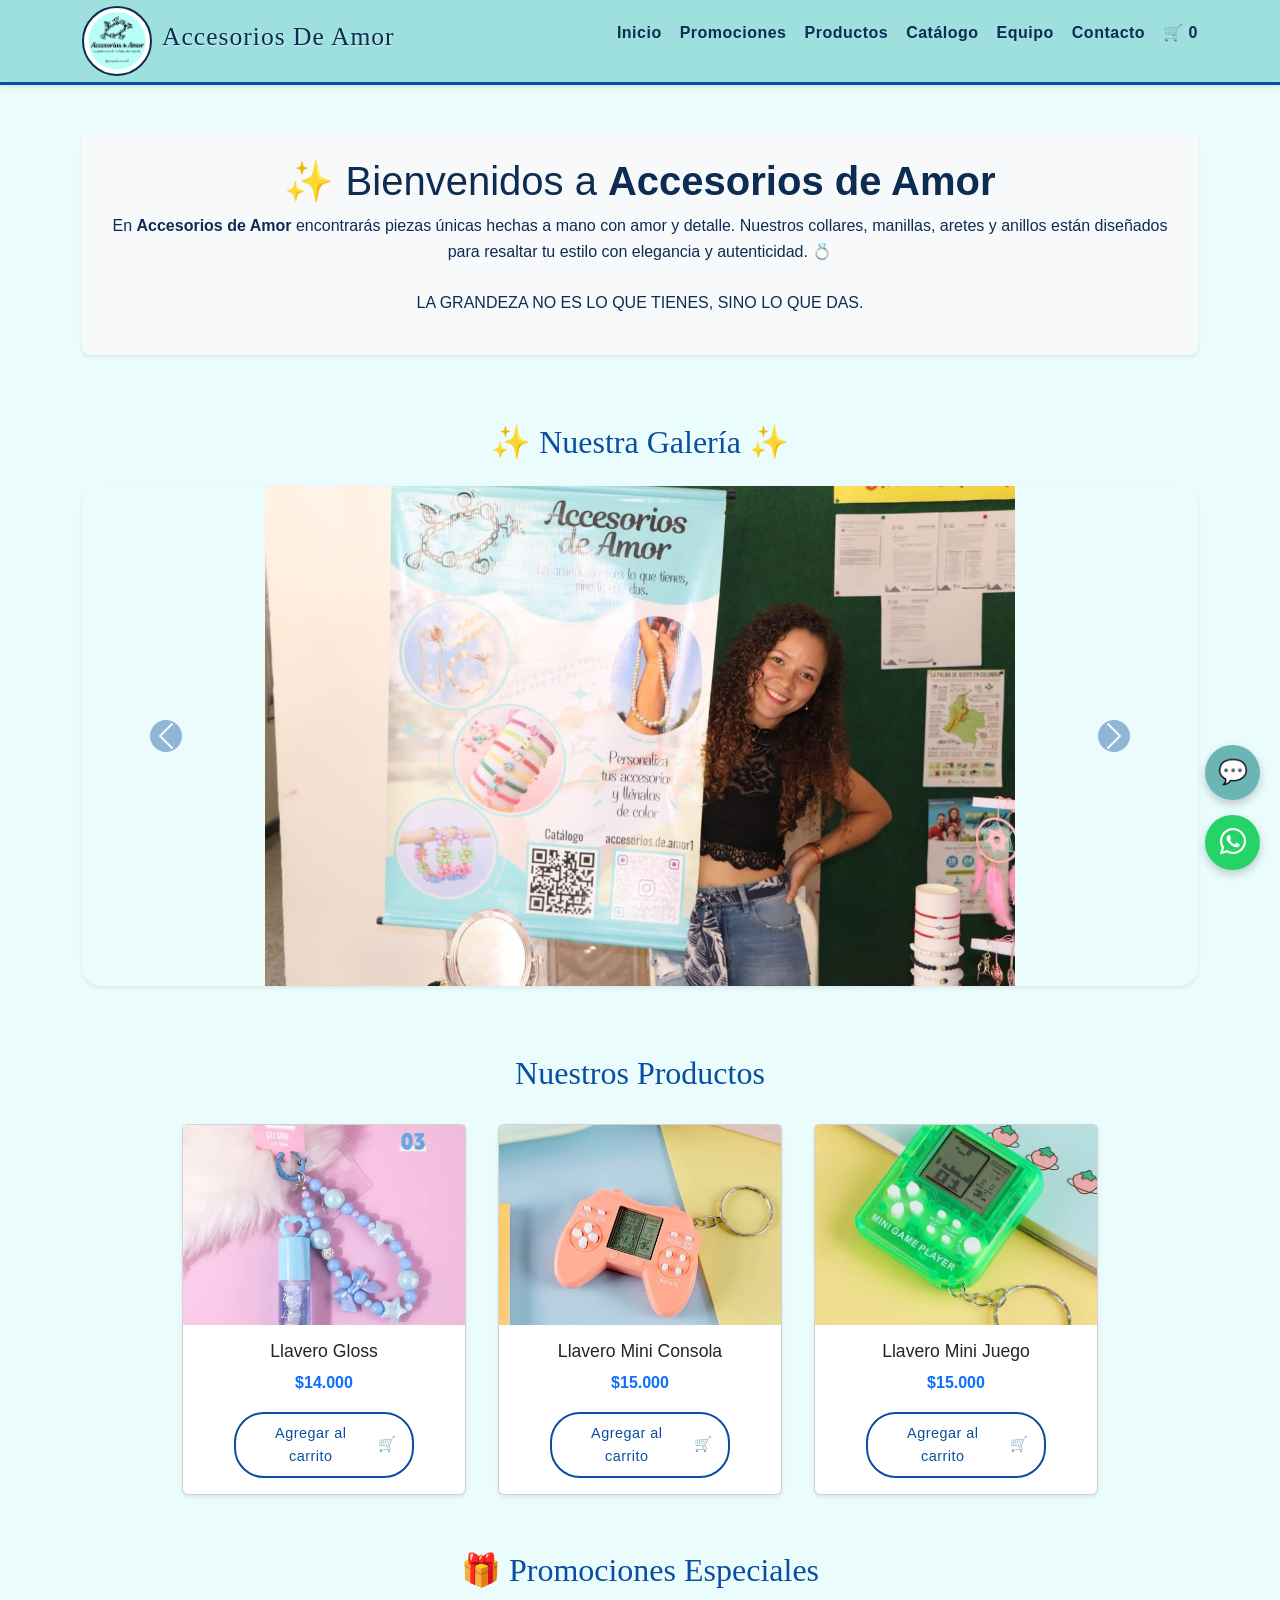
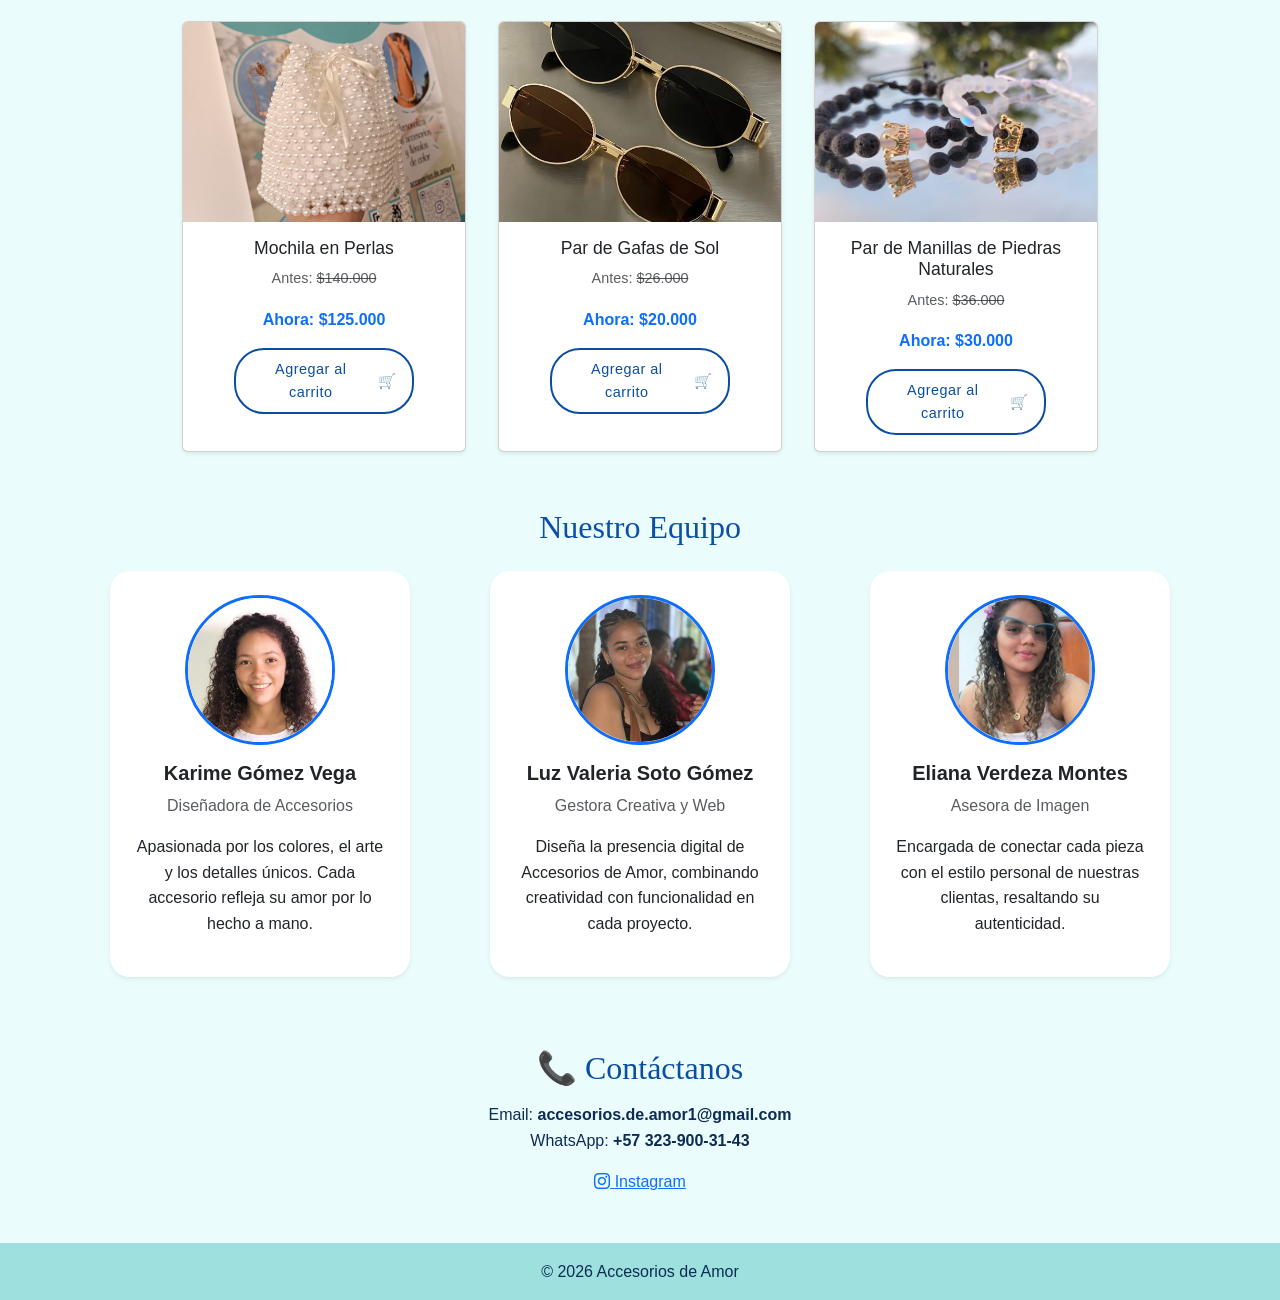
<file: index.html>
<!DOCTYPE html>
<html lang="es">
<head>
    <meta charset="UTF-8">
    <meta name="viewport" content="width=device-width, initial-scale=1.0">
    <title>Accesorios de Amor</title>

    <link rel="icon" href="imagenes/logo 2.0.png" type="image/png">

    <!-- Bootstrap -->
    <link href="https://cdn.jsdelivr.net/npm/bootstrap@5.3.3/dist/css/bootstrap.min.css" rel="stylesheet">
    <link rel="stylesheet" href="https://cdn.jsdelivr.net/npm/bootstrap-icons@1.11.3/font/bootstrap-icons.css">

    <!-- TU CSS -->
    <link rel="stylesheet" href="estilo.css">

    <style>

    /* 🔥 BOTONES FLOTANTES CORREGIDOS */
   /* ===== BOTONES FLOTANTES ===== */

/* BOTÓN CHAT (arriba) */
#chatButton {
    position: fixed;
    bottom: 100px;
    right: 20px;
    width: 55px;
    height: 55px;
    background: #6cb5b5;
    color: white;
    font-size: 24px;
    display: flex;
    align-items: center;
    justify-content: center;
    border-radius: 50%;
    cursor: pointer;
    box-shadow: 0 4px 10px rgba(0,0,0,0.2);
    z-index: 1000;
}

/* BOTÓN WHATSAPP (abajo) */
#whatsappButton {
    position: fixed;
    bottom: 30px;
    right: 20px;
    width: 55px;
    height: 55px;
    background: #25D366;
    color: white;
    font-size: 26px;
    display: flex;
    align-items: center;
    justify-content: center;
    border-radius: 50%;
    text-decoration: none;
    box-shadow: 0 4px 10px rgba(0,0,0,0.2);
    z-index: 1000;
}

/* HOVER EFECTO */
#chatButton:hover {
    transform: scale(1.1);
}

#whatsappButton:hover {
    transform: scale(1.1);
}

/* ===== CHAT BOX ===== */
#chatBox {
    display: none;
    position: fixed;
    bottom: 170px;
    right: 20px;
    width: 270px;
    height: 330px;
    background: white;
    border-radius: 12px;
    box-shadow: 0 5px 20px rgba(0,0,0,0.2);
    overflow: hidden;
    z-index: 1000;
}

/* HEADER CHAT */
#chatHeader {
    background: #6cb5b5;
    color: white;
    padding: 10px;
    text-align: center;
    font-weight: bold;
}

/* MENSAJES */
#chatMessages {
    height: 220px;
    overflow-y: auto;
    padding: 10px;
    font-size: 14px;
}

/* INPUT */
#chatInput {
    width: 100%;
    border: none;
    border-top: 1px solid #ccc;
    padding: 10px;
    outline: none;
}
    </style>
</head>

<body>



  <!-- ENCABEZADO -->
  <header class="navbar">
  <div class="container">
    <!-- LOGO -->
    <div class="logo">
      <img src="imagenes/logo.jpeg" alt="Logo">
      <h1>Accesorios de Amor</h1>
    </div>
    

    <!-- BOTÓN HAMBURGUESA (solo en móvil) -->
    <div class="menu-toggle" id="menu-toggle">
      <span></span>
      <span></span>
      <span></span>
    </div>

    <!-- MENÚ -->
    <nav class="menu" id="menu">
      <ul>
        <li><a href="#index">Inicio</a></li>
        <li><a href="#promociones">Promociones</a></li>
        <li><a href="#productos">Productos</a></li>
        <li><a href="catalogo.html">Catálogo</a></li>
        <li><a href="#equipo">Equipo</a></li>
        <li><a href="#contacto">Contacto</a></li>

        <!-- 🛒 CARRITO CON CONTADOR -->
        <li>
          <a href="carrito.html" class="carrito-link">
            🛒 <span id="contador-carrito">0</span>
          </a>
        </li>
      </ul>
    </nav>
  </div>
</header>

  <!-- CONTENIDO PRINCIPAL -->
  <main class="container">

    <!-- Sección principal -->
    <section class="my-5 text-center">
      <div class="p-4 bg-light rounded-3 shadow-sm">
        <h1>✨ Bienvenidos a <strong>Accesorios de Amor</strong></h1>
        <p class="texto-justificado">
          En <strong>Accesorios de Amor</strong> encontrarás piezas únicas hechas a mano con amor y detalle.
          Nuestros collares, manillas, aretes y anillos están diseñados para resaltar tu estilo
          con elegancia y autenticidad. 💍<br><br>
          LA GRANDEZA NO ES LO QUE TIENES, SINO LO QUE DAS.
        </p>
      </div>
    </section>

<!--aqui pones las fotos donde haz ido a ferias-->
<!-- GALERÍA / CARRUSEL AUTOMÁTICO -->
<section id="galeria" class="my-5 text-center">
  <h2 class="mb-4">✨ Nuestra Galería ✨</h2>
 <div id="carouselAccesorios" class="carousel slide shadow-sm mx-auto" 
     data-bs-ride="carousel" 
     data-bs-interval="3000" 
     data-bs-pause="false"
     style="max-width: 1500px; border-radius: 20px; overflow: hidden;">

    <div class="carousel-inner">
      <div class="carousel-item active">
        <img src="imagenes/feria 1.jpeg" class="d-block w-100" alt="Feria artesanal">
      </div>
      <div class="carousel-item">
        <img src="imagenes/feria 2.jpeg" class="d-block w-100" alt="Exposición de joyas">
      </div>
      <div class="carousel-item">
        <img src="imagenes/feria 3.jpeg"class="d-block w-100" alt="Accesorios en exhibición">
      </div>
      <div class="carousel-item">
        <img src="imagenes/feria 4.jpeg" class="d-block w-100" alt="Accesorios">
      </div>
      <div class="carousel-item">
        <img src="imagenes/feria 7.jpeg" class="d-block w-100" alt="En exhibición">
      </div>
      <div class="carousel-item">
        <img src="imagenes/feria 6.jpeg" class="d-block w-100" alt="Exhibición">
      </div>
    </div>

    <!-- Controles (opcionales, se pueden quitar si quieres que sea solo automático) -->
    <button class="carousel-control-prev" type="button" data-bs-target="#carouselAccesorios" data-bs-slide="prev">
      <span class="carousel-control-prev-icon" aria-hidden="true"></span>
      <span class="visually-hidden">Anterior</span>
    </button>
    <button class="carousel-control-next" type="button" data-bs-target="#carouselAccesorios" data-bs-slide="next">
      <span class="carousel-control-next-icon" aria-hidden="true"></span>
      <span class="visually-hidden">Siguiente</span>
    </button>
  </div>
</section>


    <!-- PRODUCTOS -->
    <section id="productos" class="my-5">
      <h2 class="mb-4 text-center">Nuestros Productos</h2>
      <div class="row g-4">

<!--aqui van los nuevos productos-->
        <!-- Producto 1 -->
        <div class="col-md-4">
          <div class="card shadow-sm">
            <img src="imagenes/Catalogo/productos nuevos/llavero gloss $14.000.jpg" class="poster" alt="Llavero Gloss">
            <div class="card-body text-center">
              <h5 class="card-title">Llavero Gloss</h5>
                <p class="fw-bold text-primary">$14.000</p>
              <center><button class="btn-agregar"
        data-nombre="Llavero Gloss"
        data-precio="14000"
        data-imagen="imagenes/Catalogo/productos nuevos/llavero gloss $14.000.jpg">
        Agregar al carrito
      </button></center> 
            </div>
          </div>
        </div>

        <!-- Producto 2 -->
        <div class="col-md-4">
          <div class="card shadow-sm">
            <img src="imagenes/Catalogo/productos nuevos/llavero mini consola $15.000.jpg" class="poster" alt="Llavero Mini Consola">
            <div class="card-body text-center">
              <h5 class="card-title">Llavero Mini Consola</h5>
                <p class="fw-bold text-primary">$15.000</p>
              <center><button class="btn-agregar"
        data-nombre="Llavero Mini Consola"
        data-precio="15000"
        data-imagen="imagenes/Catalogo/productos nuevos/llavero mini consola $15.000.jpg">
        Agregar al carrito
      </button></center> 
            </div>
          </div>
        </div>

        <!-- Producto 3 -->
        <div class="col-md-4">
          <div class="card shadow-sm">
            <img src="imagenes/Catalogo/productos nuevos/llavero mini juego $15.000.jpg" class="poster" alt="Llavero Mini Juego">
            <div class="card-body text-center">
              <h5 class="card-title">Llavero Mini Juego</h5>
               <p class="fw-bold text-primary">$15.000</p>
              <center><button class="btn-agregar"
        data-nombre="Llavero Mini Juego"
        data-precio="15000"
        data-imagen="imagenes/Catalogo/productos nuevos/llavero mini juego $15.000.jpg">
        Agregar al carrito
      </button></center> 
            </div>
          </div>
        </div>

      </div>
    </section>

    <!-- aqui va lo que tengas en promocion-->
    <!-- PROMOCIONES -->
<section id="promociones" class="my-5">
  <h2 class="text-center mb-4">🎁 Promociones Especiales</h2>
  <div class="row justify-content-center g-4">

    <!-- Promoción 1 -->
    <div class="col-md-4 col-sm-6">
      <div class="card shadow-sm h-100 text-center">
        <img src="imagenes/Catalogo/promo/mochila en perlas $125.000 (antes, $140.000) (material, perlas acrilicas).jpg" class="card-img-top" alt="Mochila en Perlas">
        <div class="card-body">
          <h5 class="card-title">Mochila en Perlas</h5>
          <p class="card-text text-muted">Antes: <s>$140.000</s></p>
          <p class="fw-bold text-primary">Ahora: $125.000</p>
         <center><button class="btn-agregar"
        data-nombre="Mochila en Perlas"
        data-precio="125000"
        data-imagen="imagenes/Catalogo/promo/mochila en perlas $125.000 (antes, $140.000) (material, perlas acrilicas).jpg">
        Agregar al carrito
      </button></center> 
        </div>
      </div>
    </div>

    <!-- Promoción 2 -->
    <div class="col-md-4 col-sm-6">
      <div class="card shadow-sm h-100 text-center">
        <img src="imagenes/Catalogo/promo/par gafas sol $20.000 (antes $26.000).jpg" class="card-img-top" alt="Par de Gafas de Sol">
        <div class="card-body">
          <h5 class="card-title">Par de Gafas de Sol</h5>
          <p class="card-text text-muted">Antes: <s>$26.000</s></p>
          <p class="fw-bold text-primary">Ahora: $20.000</p>
        <center><button class="btn-agregar"
        data-nombre="Par de Gafas de Sol"
        data-precio="20000"
        data-imagen="imagenes/Catalogo/promo/par gafas sol $20.000 (antes $26.000).jpg">
        Agregar al carrito
      </button></center>
        </div>
      </div>
    </div>

    <!-- Promoción 3 -->
    <div class="col-md-4 col-sm-6">
      <div class="card shadow-sm h-100 text-center">
        <img src="imagenes/Catalogo/promo/par manillas piedras naturales $30.000 (antes $36.000) (material, piedra lunar + piedra volcanica).jpg" class="card-img-top" alt="Par de Manillas de Piedras Naturales">
        <div class="card-body">
          <h5 class="card-title">Par de Manillas de Piedras Naturales</h5>
          <p class="card-text text-muted">Antes: <s>$36.000</s></p>
          <p class="fw-bold text-primary">Ahora: $30.000</p>
        <center><button class="btn-agregar"
        data-nombre="Par de Manillas de Piedras Naturales"
        data-precio="30000"
        data-imagen="imagenes/Catalogo/promo/par manillas piedras naturales $30.000 (antes $36.000) (material, piedra lunar + piedra volcanica).jpg">
        Agregar al carrito
      </button></center>

        </div>
      </div>
    </div>

  </div>
</section>

<!--Nuestro equipo-->

  <section id="equipo" class="my-5">
   <h2 class="text-center mb-4" style="color:#0b4fa7;">Nuestro Equipo</h2>
   <div class="row justify-content-center">
    
    <!-- Miembro 1 -->
    <div class="col-md-4 text-center mb-4">
      <div class="card p-4 shadow-sm border-0" style="border-radius:20px;">
        <img src="imagenes/E-karime.jpeg" alt="Foto de Karime Gómez Vega" 
             class="rounded-circle mb-3 mx-auto d-block border border-3 border-primary" 
             style="width:150px; height:150px; object-fit:cover;">
        <h5 class="fw-bold">Karime Gómez Vega</h5>
        <p class="text-muted">Diseñadora de Accesorios</p>
        <p>Apasionada por los colores, el arte y los detalles únicos. Cada accesorio refleja su amor por lo hecho a mano.</p>
      </div>
    </div>

    <!-- Miembro 2 -->
    <div class="col-md-4 text-center mb-4">
      <div class="card p-4 shadow-sm border-0" style="border-radius:20px;">
        <img src="imagenes/E-valeria.jpeg" alt="Foto de Luz Valeria Soto Gómez" 
             class="rounded-circle mb-3 mx-auto d-block border border-3 border-primary" 
             style="width:150px; height:150px; object-fit:cover;">
        <h5 class="fw-bold">Luz Valeria Soto Gómez</h5>
        <p class="text-muted">Gestora Creativa y Web</p>
        <p>Diseña la presencia digital de Accesorios de Amor, combinando creatividad con funcionalidad en cada proyecto.</p>
      </div>
    </div>

    <!-- Miembro 3 -->
    <div class="col-md-4 text-center mb-4">
      <div class="card p-4 shadow-sm border-0" style="border-radius:20px;">
        <img src="imagenes/eliana.jpeg" alt="Foto de Eliana Verdeza Montes" 
             class="rounded-circle mb-3 mx-auto d-block border border-3 border-primary" 
             style="width:150px; height:150px; object-fit:cover;">
        <h5 class="fw-bold">Eliana Verdeza Montes</h5>
        <p class="text-muted">Asesora de Imagen</p>
        <p>Encargada de conectar cada pieza con el estilo personal de nuestras clientas, resaltando su autenticidad.</p>
      </div>
    </div>
   </div>
</section>


    <!-- CONTACTO -->
  <section id="contacto" class="text-center my-5">
  <h2>📞 Contáctanos</h2>

  <p>
    Email: <strong>accesorios.de.amor1@gmail.com</strong><br>
    WhatsApp: <strong>+57 323-900-31-43</strong>
  </p>

  <div class="redes">

    <!-- INSTAGRAM PRO -->
    <a href="https://www.instagram.com/accesorios.de.amor1/" 
       target="_blank" 
       class="btn-instagram">
       <i class="bi bi-instagram"></i>
       <span>Instagram</span>
    </a>


  </div>
</section>
</main>
   

<!-- FOOTER -->
<footer class="text-center p-3">
© 2026 Accesorios de Amor
</footer>

<!-- ================= CHAT AUTOMÁTICO ================= -->
<div id="chatButton" onclick="toggleChat()">💬</div>

<div id="chatBox">
    <div id="chatHeader">Asistente Virtual</div>
    <div id="chatMessages"></div>
    <input type="text" id="chatInput" placeholder="Escribe aquí..." onkeypress="handleKey(event)">
</div>

<!-- ================= WHATSAPP (ASESOR REAL) ================= -->
<a href="https://wa.me/573239003143?text=Hola,%20quiero%20información"
   target="_blank"
   id="whatsappButton">
   <i class="bi bi-whatsapp"></i>
</a>

<!-- ================= SCRIPTS ================= -->

<script>
/* ABRIR / CERRAR CHAT */
function toggleChat() {
    const chat = document.getElementById("chatBox");
    chat.style.display = chat.style.display === "block" ? "none" : "block";
}

/* RESPUESTAS AUTOMÁTICAS */
function handleKey(event) {
    if (event.key === "Enter") {

        const input = document.getElementById("chatInput");
        const mensajes = document.getElementById("chatMessages");
        const texto = input.value.toLowerCase();

        if (texto.trim() === "") return;

        // Mostrar mensaje del usuario
        mensajes.innerHTML += `<div><b>Tú:</b> ${input.value}</div>`;

        let respuesta = "No entendí muy bien 🤔, ¿puedes explicarlo de otra forma?";

        // ===== SALUDOS =====
        if (texto.includes("hola") || texto.includes("buenas") || texto.includes("hey")) {
            respuesta = "Hola 👋 Bienvenida a Accesorios de Amor 💎 ¿Qué estás buscando hoy?";
        }

        // ===== DESPEDIDA =====
        else if (texto.includes("adios") || texto.includes("chao")) {
            respuesta = "Gracias por visitarnos 💕 ¡Te esperamos pronto!";
        }

        // ===== PRECIOS =====
        else if (texto.includes("precio") || texto.includes("cuanto") || texto.includes("vale") || texto.includes("cuesta") || texto.includes("precios")) {
            respuesta = "Tenemos productos desde $14.000 💰 hasta $125.000 dependiendo del diseño y material.";
        }

        // ===== PRODUCTOS =====
        else if (texto.includes("productos") || texto.includes("venden") || texto.includes("tienen") || texto.includes("vendes")) {
            respuesta = "Vendemos collares, manillas, aretes, anillos y llaveros ✨ todos nuestros productos los puedes ver en la sección de productos o en nuestro catálogo online.";
        }

        // ===== RECOMENDACIONES GENERALES =====
        else if (texto.includes("recomienda") || texto.includes("sugerencia") || texto.includes("recomiendame") || texto.includes("sugiereme") || texto.includes("que me compro") || texto.includes("recomendacion")) {
            respuesta = "Te recomiendo nuestros llaveros y manillas 💖 son los más vendidos y económicos.";
        }

        // ===== REGALOS =====
        else if (texto.includes("regalo")) {
            respuesta = "🎁 Para regalo te recomiendo manillas en pareja o accesorios personalizados 💕 quedan hermosos.";
        }

        // ===== MUJER =====
        else if (texto.includes("mujer") || texto.includes("dama")) {
            respuesta = "Tenemos accesorios elegantes y delicados 💎 perfectos para resaltar tu estilo.";
        }

        // ===== HOMBRE =====
        else if (texto.includes("hombre")) {
            respuesta = "Para hombres tenemos manillas en piedra volcánica 🔥 y diseños más sobrios.";
        }

        // ===== NIÑOS =====
        else if (texto.includes("niño") || texto.includes("niña")) {
            respuesta = "También tenemos accesorios divertidos para niños 🎨 como llaveros y colores llamativos.";
        }

        // ===== ENVÍOS =====
        else if (texto.includes("envio") || texto.includes("domicilio") || texto.includes("entrega")) {
            respuesta = "Hacemos envíos a toda Colombia 🚚 El costo depende de tu ciudad.";
        }

        // ===== TIEMPO DE ENTREGA =====
        else if (texto.includes("tiempo") || texto.includes("demora")) {
            respuesta = "El tiempo de entrega suele ser de 2 a 5 días hábiles 📦.";
        }

        // ===== PROMOCIONES =====
        else if (texto.includes("promo") || texto.includes("oferta") || texto.includes("descuento")) {
            respuesta = "🎁 Nuestras promociones puedes verlas en la sección de promociones de la pagina.";
        }

        // ===== CATÁLOGO =====
        else if (texto.includes("catalogo")) {
            respuesta = "Puedes ver todo nuestro catálogo en el menú 📖 o en la sección de productos.";
        }

        // ===== PERSONALIZADOS =====
        else if (texto.includes("personalizado") || texto.includes("personalizar")) {
            respuesta = "Sí 💕 hacemos productos personalizados según tu estilo, habla con una asesora.";
        }

        // ===== MATERIAL =====
        else if (texto.includes("material")) {
            respuesta = "Trabajamos con perlas acrílicas, piedras naturales y materiales de alta calidad ✨.";
        }

        // ===== PAGO =====
        else if (texto.includes("pago") || texto.includes("pagar")) {
            respuesta = "Puedes pagar por transferencia, Nequi, Daviplata o contra entrega 💳.";
        }

        // ===== UBICACIÓN =====
        else if (texto.includes("donde") || texto.includes("ubicados")) {
            respuesta = "Estamos en Colombia (Montería) y hacemos envíos a todo el país.";
        }

        // ===== HORARIO =====
        else if (texto.includes("horario") || texto.includes("hora")) {
            respuesta = "Atendemos todos los días 🕒 puedes escribirnos en cualquier momento.";
        }

        // ===== CONTACTO HUMANO =====
        else if (texto.includes("asesor") || texto.includes("persona") || texto.includes("humano") || texto.includes("whatsapp") || texto.includes("asesora") ) {
            respuesta = `
            Puedes hablar con una asesora real aquí 👇<br><br>
            <a href="https://wa.me/573239003143" target="_blank">
            👉 Ir a WhatsApp 💬
            </a>`;
        }

        // ===== AGRADECIMIENTO =====
        else if (texto.includes("gracias")) {
            respuesta = "Con mucho gusto 💕 estamos para ayudarte siempre.";
        }

        // ===== RESPUESTA FINAL =====
        mensajes.innerHTML += `<div><b>Asistente:</b> ${respuesta}</div>`;

        input.value = "";
        mensajes.scrollTop = mensajes.scrollHeight;
    }
}


/* EFECTO NAVBAR */
window.addEventListener('scroll', function() {
    const nav = document.querySelector('.navbar');
    if (window.scrollY > 50) {
        nav.classList.add('scrolled');
    } else {
        nav.classList.remove('scrolled');
    }
});
</script>
<script>
document.addEventListener("DOMContentLoaded", () => {

  const botones = document.querySelectorAll(".btn-agregar");
  const contador = document.getElementById("contador-carrito");

  // 🔹 Actualizar contador al cargar
  actualizarContador();

  // 🔹 Evento botones
  botones.forEach((btn) => {
    btn.addEventListener("click", () => {

      const nombre = btn.dataset.nombre;
      const precio = parseFloat(btn.dataset.precio);
      const imagen = btn.dataset.imagen;

      let carrito = JSON.parse(localStorage.getItem("carrito")) || [];

      const existente = carrito.find(p => p.nombre === nombre);

      if (existente) {
        existente.cantidad++;
      } else {
        carrito.push({ nombre, precio, imagen, cantidad: 1 });
      }

      localStorage.setItem("carrito", JSON.stringify(carrito));

      actualizarContador();
    });
  });

  function actualizarContador() {
    const carrito = JSON.parse(localStorage.getItem("carrito")) || [];
    const total = carrito.reduce((acc, p) => acc + p.cantidad, 0);
    if (contador) contador.textContent = total;
  }

});
</script>

</body>
</html>
</file>
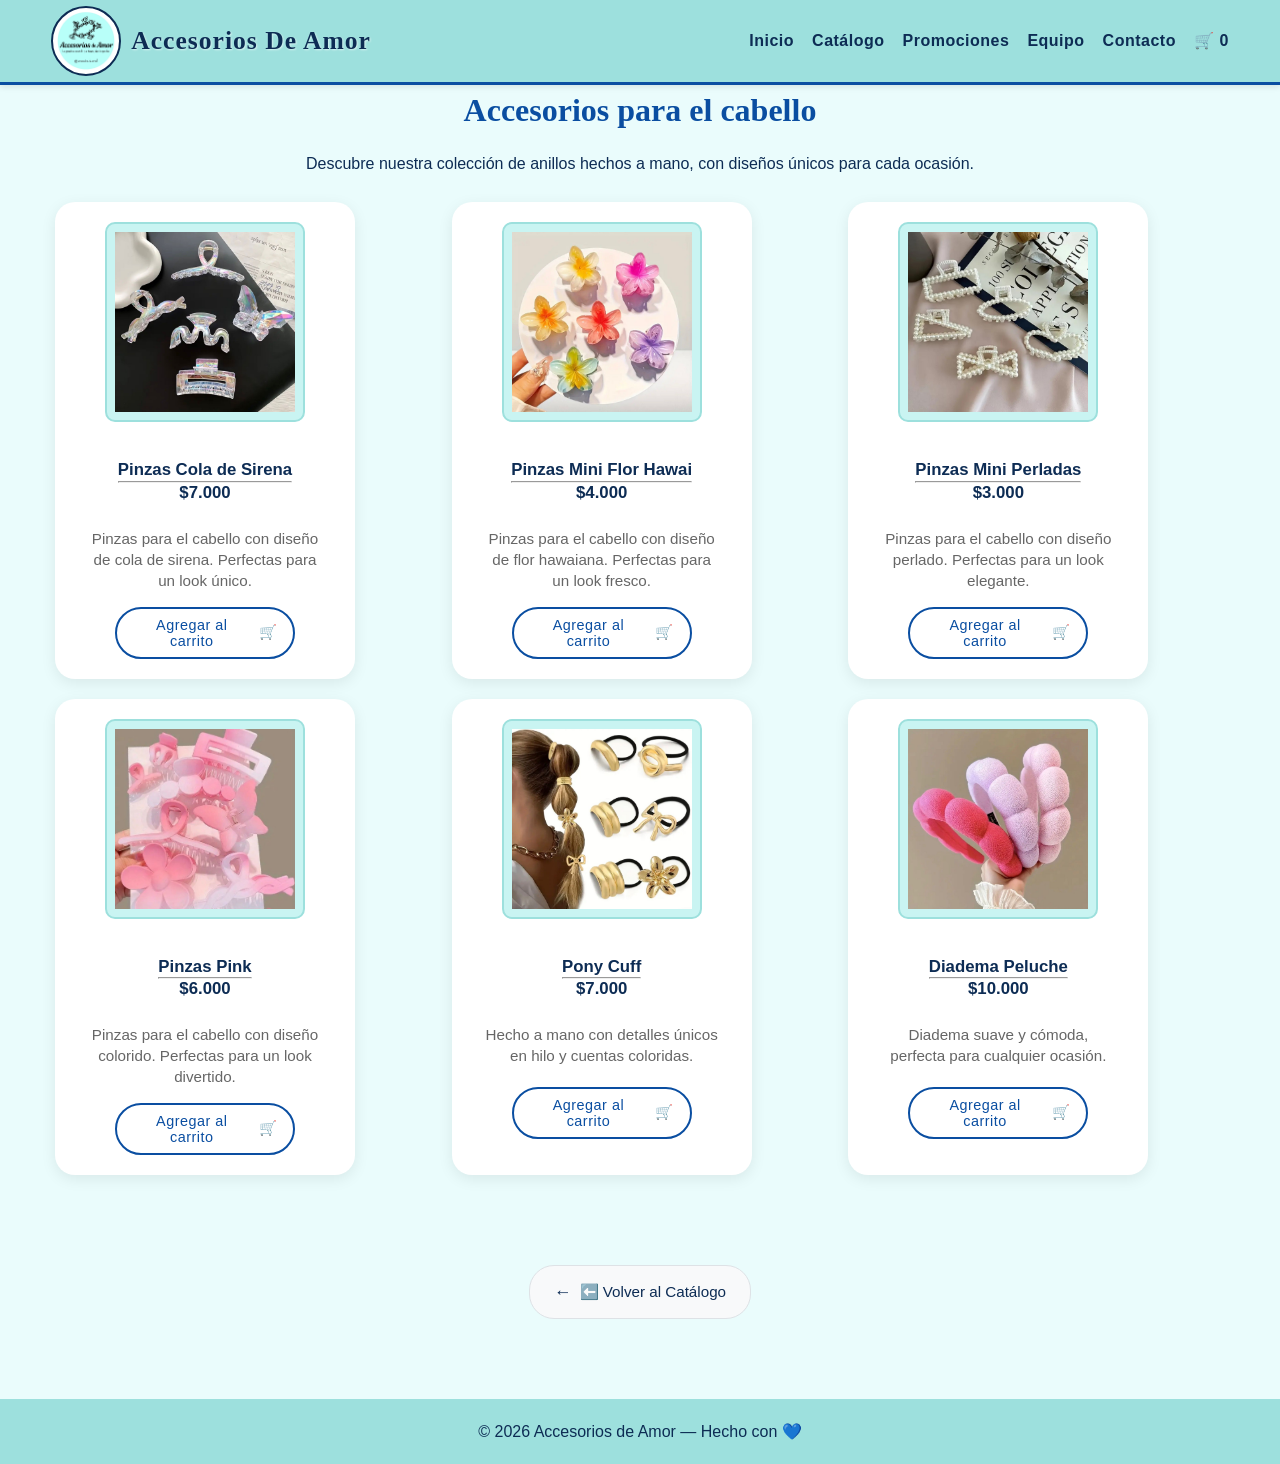
<file: accesorios_cabello.html>
<!DOCTYPE html>
<html lang="es">
<head>
  <meta charset="UTF-8">
  <meta name="viewport" content="width=device-width, initial-scale=1.0">
  <title>Accesorios para el cabello | Accesorios de Amor</title>
  <link rel="icon" href="imagenes/logo 2.0.png" type="image/png">
  <link rel="stylesheet" href="estilo.css">
</head>

<body>

  <!-- ENCABEZADO -->
 <header class="navbar">
  <div class="container">
    <!-- LOGO -->
    <div class="logo">
      <img src="imagenes/logo.jpeg" alt="Logo">
      <h1>Accesorios de Amor</h1>
    </div>

    <!-- BOTÓN HAMBURGUESA (solo en móvil) -->
    <div class="menu-toggle" id="menu-toggle">
      <span></span>
      <span></span>
      <span></span>
    </div>

    <!-- MENÚ -->
    <nav class="menu" id="menu">
      <ul>
       <li><a href="index.html">Inicio</a></li>
          <li><a href="catalogo.html">Catálogo</a></li>
          <li><a href="index.html#promociones">Promociones</a></li>
          <li><a href="index.html#equipo">Equipo</a></li>
          <li><a href="index.html#contacto">Contacto</a></li>

        <!-- 🛒 CARRITO CON CONTADOR -->
        <li>
          <a href="carrito.html" class="carrito-link">
            🛒 <span id="contador-carrito">0</span>
          </a>
        </li>
      </ul>
    </nav>
  </div>
</header>
  <!-- CATÁLOGO DE ANILLOS -->
  <section class="categoria">
    <h2>Accesorios para el cabello</h2>
    <!-- esto tienes que cambiarlo segun el accesorio -->
    <center><p>Descubre nuestra colección de anillos hechos a mano, con diseños únicos para cada ocasión.</p></center><br>

    <div class="contenedor-productos">
      <!-- Producto 1 -->
      <div class="producto">
        <img src="imagenes/Catalogo/accesorios para cabello/pinzas cola sirena $7.000und.jpg" alt="Pinzas cola de sirena">
        <h3>Pinzas Cola de Sirena <hr> <center>$7.000</center></h3>
        <p>Pinzas para el cabello con diseño de cola de sirena. Perfectas para un look único.</p>
         <button class="btn-agregar" 
        data-nombre="Pinzas Cola de Sirena" 
        data-precio="7000"
        data-imagen="imagenes/Catalogo/accesorios para cabello/pinzas cola sirena $7.000und.jpg">
        Agregar al carrito
      </button>
      </div>

      <!-- Producto 2 -->
      <div class="producto">
        <img src="imagenes/Catalogo/accesorios para cabello/pinzas mini flor hawai $4.000und.jpg" alt="Pinzas mini flor hawai">
        <h3>Pinzas Mini Flor Hawai <hr> <center>$4.000</center></h3>
        <p>Pinzas para el cabello con diseño de flor hawaiana. Perfectas para un look fresco.</p>
        <button class="btn-agregar" 
        data-nombre="Pinzas Mini Flor Hawai" 
        data-precio="4000"
        data-imagen="imagenes/Catalogo/accesorios para cabello/pinzas mini flor hawai $4.000und.jpg">
        Agregar al carrito
      </button>
      </div>

      <!-- Producto 3 -->
      <div class="producto">
        <img src="imagenes/Catalogo/accesorios para cabello/pinzas mini perladas $3.000und.jpg" alt="Pinzas mini perladas">
        <h3>Pinzas Mini Perladas <hr> <center>$3.000</center></h3>
        <p>Pinzas para el cabello con diseño perlado. Perfectas para un look elegante.</p>
        <button class="btn-agregar" 
        data-nombre="Pinzas Mini Perladas" 
        data-precio="3000"
        data-imagen="imagenes/Catalogo/accesorios para cabello/pinzas mini perladas $3.000und.jpg">
        Agregar al carrito
      </button>
      </div>

      <!-- Producto 4 -->
      <div class="producto">
        <img src="imagenes/Catalogo/accesorios para cabello/pinzas pink $6.000und.jpg" alt="Pinzas pink">
        <h3>Pinzas Pink <hr> <center>$6.000</center></h3>
        <p>Pinzas para el cabello con diseño colorido. Perfectas para un look divertido.</p>
          <button class="btn-agregar" 
        data-nombre="Pinzas Pink" 
        data-precio="6000"
        data-imagen="imagenes/Catalogo/accesorios para cabello/pinzas pink $6.000und.jpg">
        Agregar al carrito
      </button>
      </div>
    

     <!-- Producto 5 -->
      <div class="producto">
        <img src="imagenes/Catalogo/accesorios para cabello/pony cuff $7.000und.jpg" alt="Pony Cuff">
        <h3>Pony Cuff <hr> <center>$7.000</center></h3>
        <p>Hecho a mano con detalles únicos en hilo y cuentas coloridas.</p>
        <button class="btn-agregar" 
        data-nombre="Pony Cuff" 
        data-precio="7000"
        data-imagen="imagenes/Catalogo/accesorios para cabello/pony cuff $7.000und.jpg">
        Agregar al carrito
      </button>
      </div>
    

     <!-- Producto 6 -->
      <div class="producto">
        <img src="imagenes/Catalogo/accesorios para cabello/Diadema peluche $10.000.jpg" alt="Diadema peluche">
        <h3>Diadema Peluche <hr> <center>$10.000</center></h3>
        <p>Diadema suave y cómoda, perfecta para cualquier ocasión.</p>
      <button class="btn-agregar" 
        data-nombre="Diadema Peluche" 
        data-precio="10000"
        data-imagen="imagenes/Catalogo/accesorios para cabello/Diadema peluche $10.000.jpg">
        Agregar al carrito
      </button>
      </div>
      <br>
    
    <!-- BOTÓN DE REGRESO -->
    <div class="volver">
      <a href="catalogo.html" class="btn-volver">⬅️ Volver al Catálogo</a>
    </div>
  </section>

  <!-- PIE DE PÁGINA -->
  <footer>
    <p>© 2026 Accesorios de Amor — Hecho con 💙</p>
  </footer>

<script>
document.addEventListener("DOMContentLoaded", () => {
  const botones = document.querySelectorAll(".btn-agregar");
  const contador = document.getElementById("contador-carrito");

  // 🔹 Actualiza el número del carrito al cargar la página
  actualizarContador();

  botones.forEach((btn) => {
    btn.addEventListener("click", () => {
      const nombre = btn.dataset.nombre;
      const precio = parseFloat(btn.dataset.precio);
      const imagen = btn.dataset.imagen;

      let carrito = JSON.parse(localStorage.getItem("carrito")) || [];

      const existente = carrito.find(p => p.nombre === nombre);
      if (existente) {
        existente.cantidad++;
      } else {
        carrito.push({ nombre, precio, imagen, cantidad: 1 });
      }

      localStorage.setItem("carrito", JSON.stringify(carrito));

      // 🔹 Actualizar contador después de agregar
      actualizarContador();

      // Mostrar mensaje de éxito
      mostrarMensaje(`${nombre} se agregó al carrito 🛒`);
    });
  });

  // 🧮 Función para actualizar el número del carrito
  function actualizarContador() {
    const carrito = JSON.parse(localStorage.getItem("carrito")) || [];
    const total = carrito.reduce((acc, p) => acc + p.cantidad, 0);
    if (contador) contador.textContent = total;
  }

  // 🟩 Función para mostrar mensaje emergente
  function mostrarMensaje(texto) {
    const toast = document.createElement("div");
    toast.textContent = texto;
    toast.className = "toast";
    document.body.appendChild(toast);

    setTimeout(() => toast.classList.add("mostrar"), 100);
    setTimeout(() => {
      toast.classList.remove("mostrar");
      setTimeout(() => toast.remove(), 300);
    }, 2500);
  }
});
</script>

<style>
/* 💬 Estilo del mensaje emergente */
.toast {
  position: fixed;
  bottom: 30px;
  right: 30px;
  background: #0a4ea1;
  color: #fff;
  padding: 12px 18px;
  border-radius: 10px;
  opacity: 0;
  transform: translateY(30px);
  transition: all 0.4s ease;
  font-weight: 500;
  z-index: 9999;
}

.toast.mostrar {
  opacity: 1;
  transform: translateY(0);
}
</style>



 <script src="js/menu.js"></script>

</body>
</html>
</file>
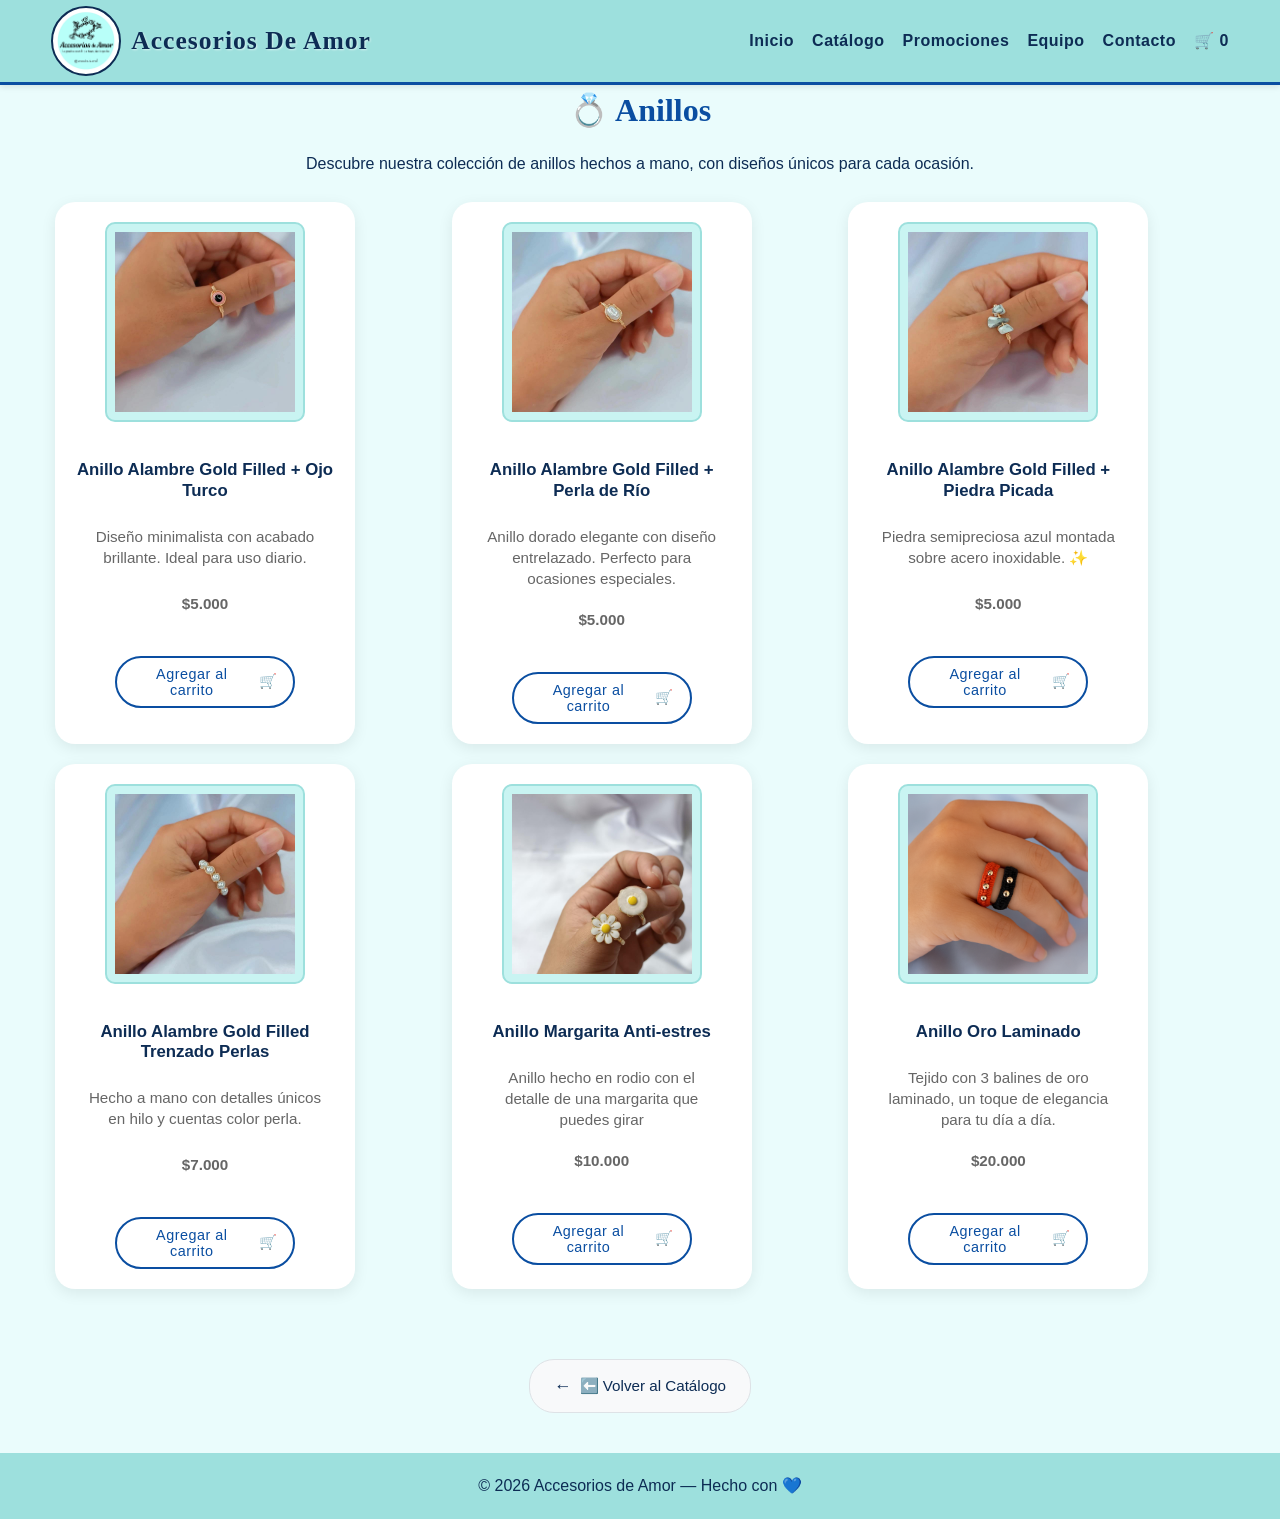
<file: anillos.html>
<!DOCTYPE html>
<html lang="es">
<head>
  <meta charset="UTF-8">
  <meta name="viewport" content="width=device-width, initial-scale=1.0">
  <title>Anillos | Accesorios de Amor</title>
  <link rel="icon" href="imagenes/logo 2.0.png" type="image/png">
  <link rel="stylesheet" href="estilo.css">
</head>

<body>

  <!-- ENCABEZADO -->
  <header class="navbar">
    <div class="container">
      <div class="logo">
        <img src="imagenes/logo.jpeg" alt="Logo">
        <h1>Accesorios de Amor</h1>
      </div>
      <!-- Agregar botón de menú -->
      <div class="menu-toggle">
        <span></span>
        <span></span>
        <span></span>
      </div>
      <nav class="menu">
        <ul>
          <li><a href="index.html">Inicio</a></li>
          <li><a href="catalogo.html">Catálogo</a></li>
          <li><a href="index.html#promociones">Promociones</a></li>
          <li><a href="index.html#equipo">Equipo</a></li>
          <li><a href="index.html#contacto">Contacto</a></li>
          <li><a href="carrito.html" class="carrito-link">
          🛒 <span id="contador-carrito">0</span>
        </a></li>
        </ul>
      </nav>
    </div>
  </header>

  <!-- CATÁLOGO DE ANILLOS -->
  <section class="categoria">
    <h2>💍 Anillos</h2>
    <center><p>Descubre nuestra colección de anillos hechos a mano, con diseños únicos para cada ocasión.</p></center><br>


    <div class="contenedor-productos">
      <!-- Producto 1 -->
      <div class="producto">
        <img src="imagenes/Catalogo/anillos/anillo_alambre_gold_filled_+_ojo_turco_$5.000.jpg" alt="anillo alambre gold filled + ojo turco">
        <h3>Anillo Alambre Gold Filled + Ojo Turco</h3>
        <p>Diseño minimalista con acabado brillante. Ideal para uso diario.</p>
        <p class="precio">$5.000</p>
        <button class="btn-agregar" 
        data-nombre="Anillo Alambre Gold Filled + Ojo Turco" 
        data-precio="5000"
        data-imagen="imagenes/Catalogo/anillos/anillo_alambre_gold_filled_+_ojo_turco_$5.000.jpg">
        Agregar al carrito
      </button>
      </div>

      <!-- Producto 2 -->
      <div class="producto">
        <img src="imagenes/Catalogo/anillos/anillo alambre gold filled + perla de rio $5.000.jpg" alt="anillo alambre gold filled + perla de rio">
        <h3>Anillo Alambre Gold Filled + Perla de Río</h3>
        <p>Anillo dorado elegante con diseño entrelazado. Perfecto para ocasiones especiales.</p>
        <p class="precio">$5.000</p>
        <button class="btn-agregar" 
        data-nombre="Anillo Alambre Gold Filled + Perla de Río" 
        data-precio="5000"
        data-imagen="imagenes/Catalogo/anillos/anillo alambre gold filled + perla de rio $5.000.jpg">
        Agregar al carrito
      </button>
      </div>

      <!-- Producto 3 -->
      <div class="producto">
        <img src="imagenes/Catalogo/anillos/anillo alambre gold filled + piedra picada $5.000.jpg" alt="Anillo alambre gold filled + piedra picada">
        <h3>Anillo Alambre Gold Filled + Piedra Picada</h3>
        <p>Piedra semipreciosa azul montada sobre acero inoxidable. ✨</p>
        <p class="precio">$5.000</p>
         <button class="btn-agregar" 
        data-nombre="Anillo Alambre Gold Filled + Piedra Picada" 
        data-precio="5000"
        data-imagen="imagenes/Catalogo/anillos/anillo alambre gold filled + piedra picada $5.000.jpg">
        Agregar al carrito
      </button>
      </div>

      <!-- Producto 4 -->
      <div class="producto">
        <img src="imagenes/Catalogo/anillos/anillo alambre gold filled trenzado perlas $ 7.000.jpg" alt="Anillo alambre gold filled trenzado perlas">
        <h3>Anillo Alambre Gold Filled Trenzado Perlas</h3>
        <p>Hecho a mano con detalles únicos en hilo y cuentas color perla.</p>
        <p class="precio">$7.000</p>
         <button class="btn-agregar" 
        data-nombre="Anillo Alambre Gold Filled + Trenzado Perlas" 
        data-precio="7000"
        data-imagen="imagenes/Catalogo/anillos/anillo alambre gold filled trenzado perlas $ 7.000.jpg">
        Agregar al carrito
      </button>
      </div>
   
     <!-- Producto 5 -->
      <div class="producto">
        <img src="imagenes/Catalogo/anillos/anillo margarita anti estres $10.000 (material, rodio).jpg" alt="Anillo margarita anti estrés">
        <h3>Anillo Margarita Anti-estres</h3>
        <p>Anillo hecho en rodio con el detalle de una margarita que puedes girar</p>
        <p class="precio">$10.000</p>
       <button class="btn-agregar" 
        data-nombre="Anillo Margarita Anti Estrés" 
        data-precio="10000"
        data-imagen="imagenes/Catalogo/anillos/anillo margarita anti estres $10.000 (material, rodio).jpg">
        Agregar al carrito
      </button>
      </div>
 
     <!-- Producto 6 -->
      <div class="producto">
        <img src="imagenes/Catalogo/anillos/anillos oro laminado $20.000.png" alt="Anillo oro laminado">
        <h3>Anillo Oro Laminado</h3>
        <p>Tejido con 3 balines de oro laminado, un toque de elegancia para tu día a día.</p>
        <p class="precio">$20.000</p>
        <button class="btn-agregar" 
        data-nombre="Anillo Oro Laminado" 
        data-precio="20000"
        data-imagen="imagenes/Catalogo/anillos/anillos oro laminado $20.000.png">
        Agregar al carrito
      </button>
      </div>
    </div>

    <!-- BOTÓN DE REGRESO -->
    <div class="volver">
      <a href="catalogo.html" class="btn-volver">⬅️ Volver al Catálogo</a>
    </div>
  </section>

  <!-- PIE DE PÁGINA -->
  <footer>
    <p>© 2026 Accesorios de Amor — Hecho con 💙</p>
  </footer>

<!-- 📦 Alerta visual -->
<div id="alerta-carrito" class="alerta-carrito"></div>

<script>
document.addEventListener("DOMContentLoaded", () => {
  const botones = document.querySelectorAll(".btn-agregar");
  const contador = document.getElementById("contador-carrito");

  // 🔹 Actualiza el número del carrito al cargar la página
  actualizarContador();

  botones.forEach((btn) => {
    btn.addEventListener("click", () => {
      const nombre = btn.dataset.nombre;
      const precio = parseFloat(btn.dataset.precio);
      const imagen = btn.dataset.imagen;

      let carrito = JSON.parse(localStorage.getItem("carrito")) || [];

      const existente = carrito.find(p => p.nombre === nombre);
      if (existente) {
        existente.cantidad++;
      } else {
        carrito.push({ nombre, precio, imagen, cantidad: 1 });
      }

      localStorage.setItem("carrito", JSON.stringify(carrito));

      // 🔹 Actualizar contador después de agregar
      actualizarContador();

      // Mostrar mensaje de éxito
      mostrarMensaje(`${nombre} se agregó al carrito 🛒`);
    });
  });

  // 🧮 Función para actualizar el número del carrito
  function actualizarContador() {
    const carrito = JSON.parse(localStorage.getItem("carrito")) || [];
    const total = carrito.reduce((acc, p) => acc + p.cantidad, 0);
    if (contador) contador.textContent = total;
  }

  // 🟩 Función para mostrar mensaje emergente
  function mostrarAlerta(texto) {
    const alerta = document.getElementById("alerta-carrito");
    alerta.textContent = texto;
    alerta.style.display = "block";
    setTimeout(() => alerta.classList.add("mostrar"), 50);
    clearTimeout(alerta._timeout);
    alerta._timeout = setTimeout(() => {
      alerta.classList.remove("mostrar");
      setTimeout(() => alerta.style.display = "none", 300);
    }, 3000);
  }
});
</script>

<style>
/* 💬 Estilo del mensaje emergente */
.alerta-carrito {
  position: fixed;
  bottom: 30px;
  right: 30px;
  background: #0a4ea1;
  color: #fff;
  padding: 12px 18px;
  border-radius: 10px;
  opacity: 0;
  transform: translateY(30px);
  transition: all 0.4s ease;
  font-weight: 500;
  z-index: 9999;
  display: none;
}

.alerta-carrito.mostrar {
  opacity: 1;
  transform: translateY(0);
}
</style>
    <script src="js/menu.js"></script>
  </body>
</html>
</file>
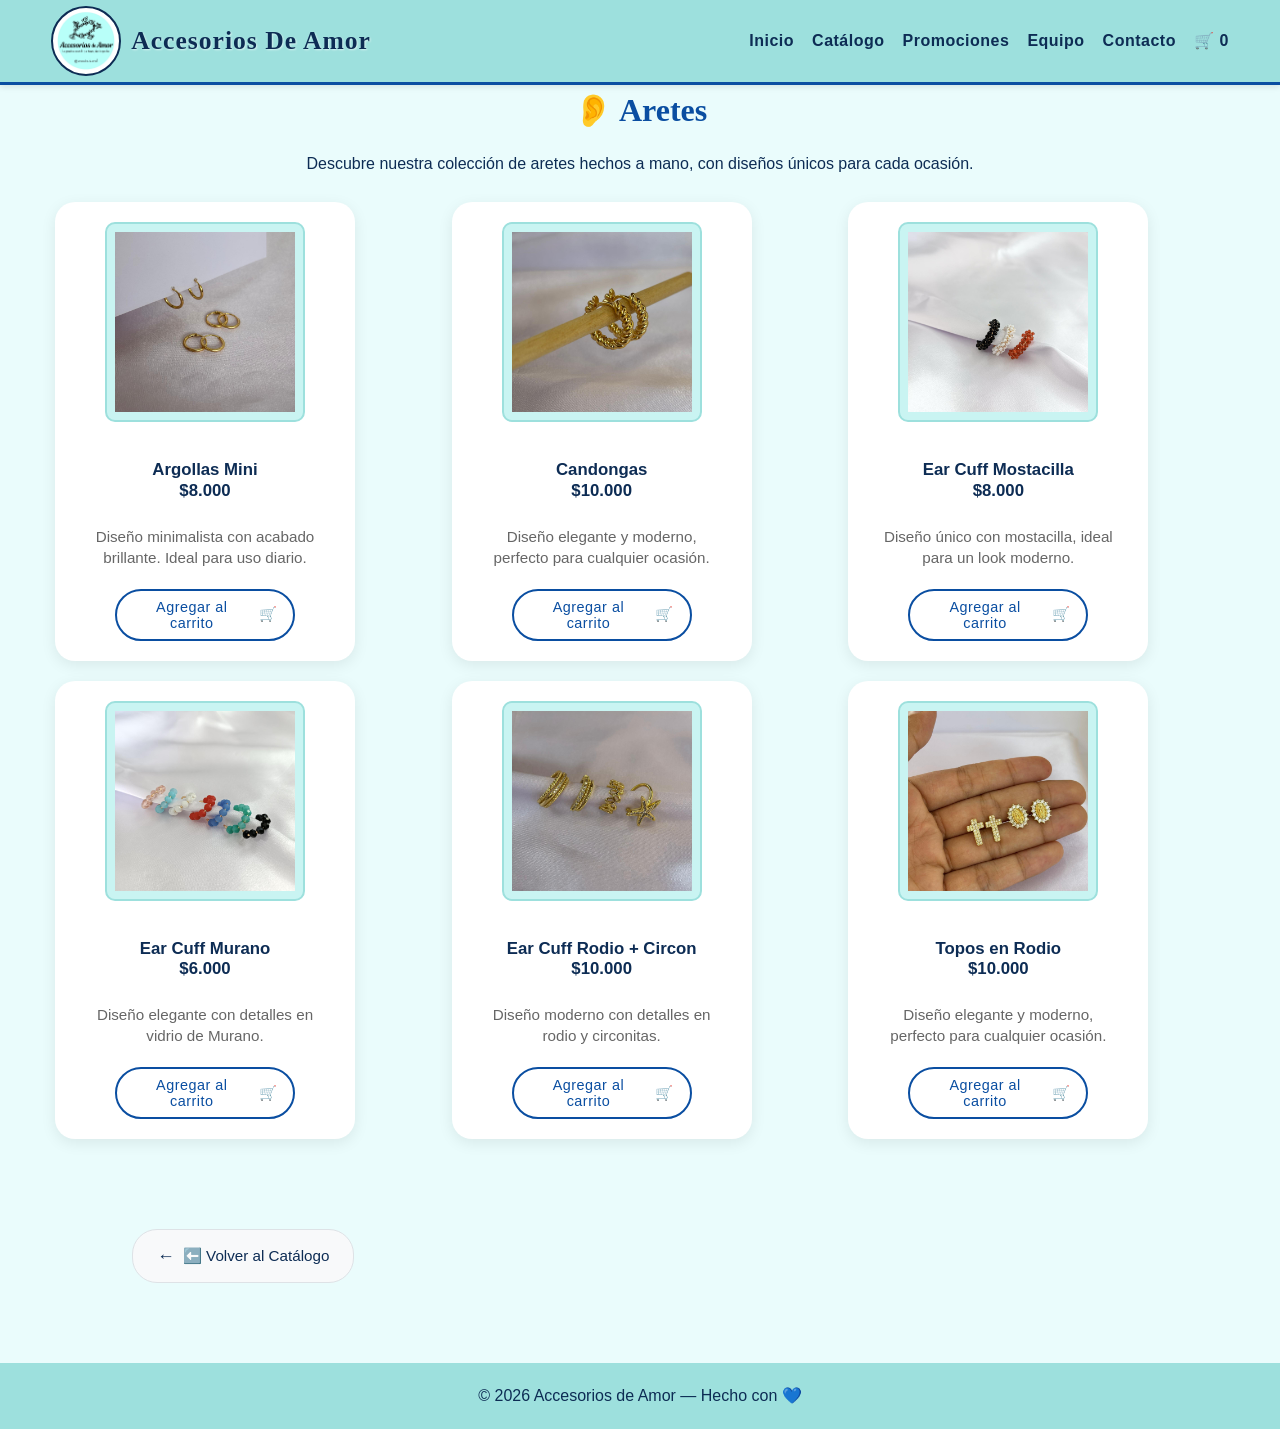
<file: aretes.html>
<!DOCTYPE html>
<html lang="es">
<head>
  <meta charset="UTF-8">
  <meta name="viewport" content="width=device-width, initial-scale=1.0">
  <title>Aretes | Accesorios de Amor</title>
  <link rel="icon" href="imagenes/logo 2.0.png" type="image/png">
  <link rel="stylesheet" href="estilo.css">
</head>

<body>

  <!-- ENCABEZADO -->
  <header class="navbar">
    <div class="container">
      <div class="logo">
        <img src="imagenes/logo.jpeg" alt="Logo">
        <h1>Accesorios de Amor</h1>
      </div>
      <!-- Agregar botón de menú -->
      <div class="menu-toggle">
        <span></span>
        <span></span>
        <span></span>
      </div>
      <nav class="menu">
        <ul>
          <li><a href="index.html">Inicio</a></li>
          <li><a href="catalogo.html">Catálogo</a></li>
          <li><a href="index.html#promociones">Promociones</a></li>
          <li><a href="index.html#equipo">Equipo</a></li>
          <li><a href="index.html#contacto">Contacto</a></li>
          <li><a href="carrito.html" class="carrito-link">
          🛒 <span id="contador-carrito">0</span>
        </a></li>
        </ul>
      </nav>
    </div>
  </header>

  <!-- CATÁLOGO DE ANILLOS -->
  <section class="categoria">
    <h2>👂 Aretes</h2>
    <center><p>Descubre nuestra colección de aretes hechos a mano, con diseños únicos para cada ocasión.</p></center><br>

    <div class="contenedor-productos">
      <!-- Producto 1 -->
      <div class="producto">
        <img src="imagenes/Catalogo/aretes/argollas mini $8.000 (materia, acero).jpg" alt="Argollas mini">
        <h3>Argollas Mini <center>$8.000</center></h3>
        <p>Diseño minimalista con acabado brillante. Ideal para uso diario.</p>
         <button class="btn-agregar" 
        data-nombre="Argollas Mini" 
        data-precio="8000"
        data-imagen="imagenes/Catalogo/aretes/argollas mini $8.000 (materia, acero).jpg">
        Agregar al carrito
      </button>
      </div>

      <!-- Producto 2 -->
      <div class="producto">
        <img src="imagenes/Catalogo/aretes/candongas $10.000 (materia, acero).jpg" alt="Candongas">
        <h3>Candongas <center>$10.000</center></h3>
        <p>Diseño elegante y moderno, perfecto para cualquier ocasión.</p>
         <button class="btn-agregar" 
        data-nombre="Candongas" 
        data-precio="10000"
        data-imagen="imagenes/Catalogo/aretes/candongas $10.000 (materia, acero).jpg">
        Agregar al carrito
      </button>
      </div>

      <!-- Producto 3 -->
      <div class="producto">
        <img src="imagenes/Catalogo/aretes/ear cuff mostacilla  $8.000und.jpg" alt="Ear Cuff Mostacilla">
        <h3>Ear Cuff Mostacilla <center>$8.000</center></h3>
        <p>Diseño único con mostacilla, ideal para un look moderno.</p>
        <button class="btn-agregar" 
        data-nombre="Ear Cuff Mostacilla" 
        data-precio="8000"
        data-imagen="imagenes/Catalogo/aretes/ear cuff mostacilla  $8.000und.jpg">
        Agregar al carrito
      </button>
      </div>

      <!-- Producto 4 -->
      <div class="producto">
        <img src="imagenes/Catalogo/aretes/ear cuff muranos $6.000und.jpg" alt="Ear Cuff Murano">
        <h3>Ear Cuff Murano <center>$6.000</center></h3>
        <p>Diseño elegante con detalles en vidrio de Murano.</p>
        <button class="btn-agregar" 
        data-nombre="Ear Cuff Murano" 
        data-precio="6000"
        data-imagen="imagenes/Catalogo/aretes/ear cuff muranos $6.000und.jpg">
        Agregar al carrito
      </button>
      </div>

    <!-- Producto 5 -->
      <div class="producto">
        <img src="imagenes/Catalogo/aretes/ear cuff rodio+circon$10.000und.jpg" alt="Ear Cuff Rodio + Circon">
        <h3>Ear Cuff Rodio + Circon <center>$10.000</center></h3>
        <p>Diseño moderno con detalles en rodio y circonitas.</p>
       <button class="btn-agregar" 
        data-nombre="Ear Cuff Rodio + Circon" 
        data-precio="10000"
        data-imagen="imagenes/Catalogo/aretes/ear cuff rodio+circon$10.000und.jpg">
        Agregar al carrito
      </button>
      </div>
    
    <!-- Producto 6 -->
      <div class="producto">
        <img src="imagenes/Catalogo/aretes/topos en rodio $10.000 und.jpg" alt="Topos en Rodio">
        <h3>Topos en Rodio <center>$10.000</center></h3>
        <p>Diseño elegante y moderno, perfecto para cualquier ocasión.</p>
        <button class="btn-agregar" 
        data-nombre="Topos en Rodio" 
        data-precio="10000"
        data-imagen="imagenes/Catalogo/aretes/topos en rodio $10.000 und.jpg">
        Agregar al carrito
      </button>
    </div>

    <!-- BOTÓN DE REGRESO -->
    <div class="volver">
      <a href="catalogo.html" class="btn-volver">⬅️ Volver al Catálogo</a>
    </div>
  </section>

  <!-- PIE DE PÁGINA -->
  <footer>
    <p>© 2026 Accesorios de Amor — Hecho con 💙</p>
  </footer>

<script>
document.addEventListener("DOMContentLoaded", () => {
  const botones = document.querySelectorAll(".btn-agregar");
  const contador = document.getElementById("contador-carrito");

  // 🔹 Actualiza el número del carrito al cargar la página
  actualizarContador();

  botones.forEach((btn) => {
    btn.addEventListener("click", () => {
      const nombre = btn.dataset.nombre;
      const precio = parseFloat(btn.dataset.precio);
      const imagen = btn.dataset.imagen;

      let carrito = JSON.parse(localStorage.getItem("carrito")) || [];

      const existente = carrito.find(p => p.nombre === nombre);
      if (existente) {
        existente.cantidad++;
      } else {
        carrito.push({ nombre, precio, imagen, cantidad: 1 });
      }

      localStorage.setItem("carrito", JSON.stringify(carrito));

      // 🔹 Actualizar contador después de agregar
      actualizarContador();

      // Mostrar mensaje de éxito
      mostrarMensaje(`${nombre} se agregó al carrito 🛒`);
    });
  });

  // 🧮 Función para actualizar el número del carrito
  function actualizarContador() {
    const carrito = JSON.parse(localStorage.getItem("carrito")) || [];
    const total = carrito.reduce((acc, p) => acc + p.cantidad, 0);
    if (contador) contador.textContent = total;
  }

  // 🟩 Función para mostrar mensaje emergente
  function mostrarMensaje(texto) {
    const toast = document.createElement("div");
    toast.textContent = texto;
    toast.className = "toast";
    document.body.appendChild(toast);

    setTimeout(() => toast.classList.add("mostrar"), 100);
    setTimeout(() => {
      toast.classList.remove("mostrar");
      setTimeout(() => toast.remove(), 300);
    }, 2500);
  }
});
</script>

<style>
/* 💬 Estilo del mensaje emergente */
.toast {
  position: fixed;
  bottom: 30px;
  right: 30px;
  background: #0a4ea1;
  color: #fff;
  padding: 12px 18px;
  border-radius: 10px;
  opacity: 0;
  transform: translateY(30px);
  transition: all 0.4s ease;
  font-weight: 500;
  z-index: 9999;
}

.toast.mostrar {
  opacity: 1;
  transform: translateY(0);
}
</style>

 <script src="js/menu.js"></script>

</body>
</html>
</file>
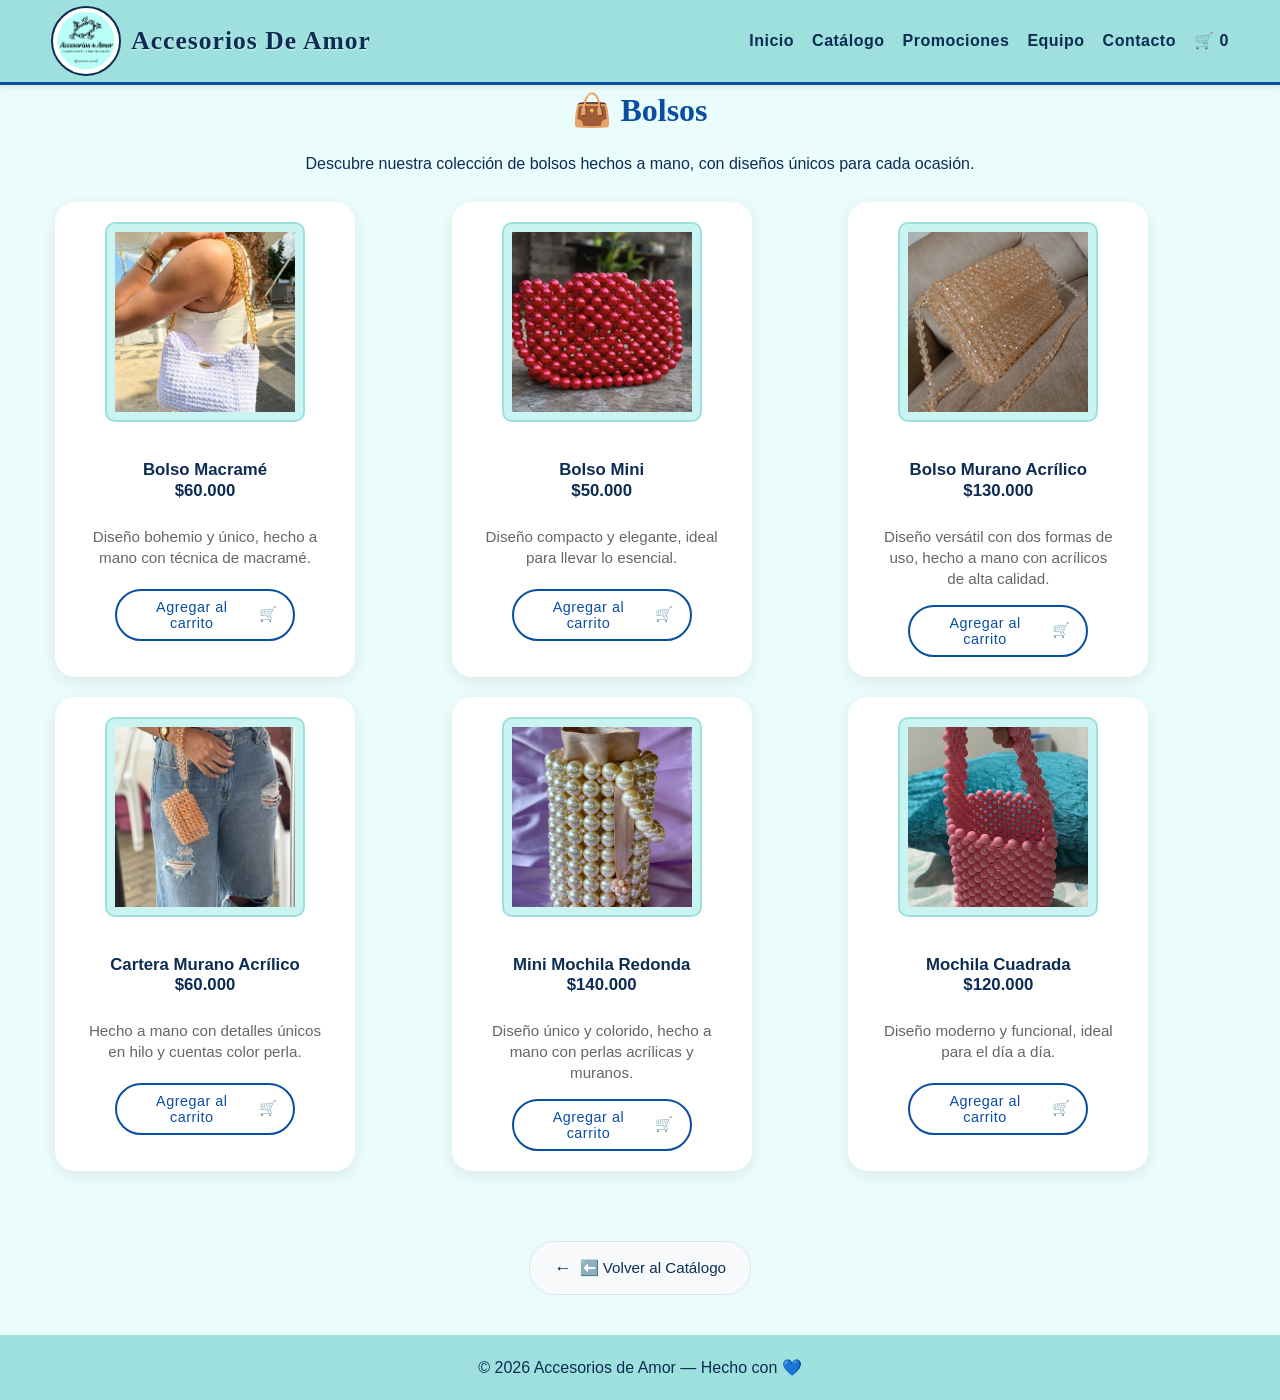
<file: bolsos.html>
<!DOCTYPE html>
<html lang="es">
<head>
  <meta charset="UTF-8">
  <meta name="viewport" content="width=device-width, initial-scale=1.0">
  <title>Bolsos | Accesorios de Amor</title>
  <link rel="icon" href="imagenes/logo 2.0.png" type="image/png">
  <link rel="stylesheet" href="estilo.css">
</head>

<body>

  <!-- ENCABEZADO -->
  <header class="navbar">
    <div class="container">
      <div class="logo">
        <img src="imagenes/logo.jpeg" alt="Logo">
        <h1>Accesorios de Amor</h1>
      </div>
      <!-- Agregar botón de menú -->
      <div class="menu-toggle">
        <span></span>
        <span></span>
        <span></span>
      </div>
      <nav class="menu">
        <ul>
          <li><a href="index.html">Inicio</a></li>
          <li><a href="catalogo.html">Catálogo</a></li>
          <li><a href="index.html#promociones">Promociones</a></li>
          <li><a href="index.html#equipo">Equipo</a></li>
          <li><a href="index.html#contacto">Contacto</a></li>
          <li><a href="carrito.html" class="carrito-link">
          🛒 <span id="contador-carrito">0</span>
        </a></li>
        </ul>
      </nav>
    </div>
  </header>

  <!-- CATÁLOGO DE ANILLOS -->
  <section class="categoria">
    <h2>👜 Bolsos</h2>
    <center><p>Descubre nuestra colección de bolsos hechos a mano, con diseños únicos para cada ocasión.</p></center><br>

    <div class="contenedor-productos">
      <!-- Producto 1 -->
      <div class="producto">
        <img src="imagenes/Catalogo/bolsos/bolso macrame $60.000.jpg" alt="Bolso Macramé">
        <h3>Bolso Macramé <center>$60.000</center></h3>
        <p>Diseño bohemio y único, hecho a mano con técnica de macramé.</p>
       <button class="btn-agregar" 
        data-nombre="Bolso Macramé" 
        data-precio="60000"
        data-imagen="imagenes/Catalogo/bolsos/bolso macrame $60.000.jpg">
        Agregar al carrito
      </button>
      </div>

      <!-- Producto 2 -->
      <div class="producto">
        <img src="imagenes/Catalogo/bolsos/bolso mini $50.000 (materia, perlas de vidrio).jpg" alt="Bolso Mini">
        <h3>Bolso Mini <center>$50.000</center></h3>
        <p>Diseño compacto y elegante, ideal para llevar lo esencial.</p>
        <button class="btn-agregar" 
        data-nombre="Bolso Mini" 
        data-precio="50000"
        data-imagen="imagenes/Catalogo/bolsos/bolso mini $50.000 (materia, perlas de vidrio).jpg">
        Agregar al carrito
      </button>
      </div>

      <!-- Producto 3 -->
      <div class="producto">
        <img src="imagenes/Catalogo/bolsos/bolso muranos acrilicos $130.000 (2 formas de usar).jpg" alt="Bolso Murano Acrílico">
        <h3>Bolso Murano Acrílico <center>$130.000</center></h3>
        <p>Diseño versátil con dos formas de uso, hecho a mano con acrílicos de alta calidad.</p>
       <button class="btn-agregar" 
        data-nombre="Bolso Murano Acrílico" 
        data-precio="130000"
        data-imagen="imagenes/Catalogo/bolsos/bolso muranos acrilicos $130.000 (2 formas de usar).jpg">
        Agregar al carrito
      </button>
      </div>

      <!-- Producto 4 -->
      <div class="producto">
        <img src="imagenes/Catalogo/bolsos/cartera muranos acrilicos $60.000.jpg" alt="Cartera Murano Acrílico">
        <h3>Cartera Murano Acrílico <center>$60.000</center></h3>
        <p>Hecho a mano con detalles únicos en hilo y cuentas color perla.</p>
        <button class="btn-agregar" 
        data-nombre="Cartera Murano Acrílico" 
        data-precio="60000"
        data-imagen="imagenes/Catalogo/bolsos/cartera muranos acrilicos $60.000.jpg">
        Agregar al carrito
      </button>
      </div>
 
     <!-- Producto 5-->
      <div class="producto">
        <img src="imagenes/Catalogo/bolsos/mini mochila redonda en perlas $140.000 (materia, perlas acrilicas + muranos).jpg" alt="Mini Mochila Redonda">
        <h3>Mini Mochila Redonda <center>$140.000</center></h3>
        <p>Diseño único y colorido, hecho a mano con perlas acrílicas y muranos.</p>
         <button class="btn-agregar" 
        data-nombre="Mini Mochila Redonda" 
        data-precio="140000"
        data-imagen="imagenes/Catalogo/bolsos/mini mochila redonda en perlas $140.000 (materia, perlas acrilicas + muranos).jpg">
        Agregar al carrito
      </button>
      </div>
   
    <!-- Producto 6 -->
      <div class="producto">
        <img src="imagenes/Catalogo/bolsos/mochila cuadrada $120.000 (materia, abaco).jpg" alt="Mochila Cuadrada">
        <h3>Mochila Cuadrada <center>$120.000</center></h3>
        <p>Diseño moderno y funcional, ideal para el día a día.</p>
        <button class="btn-agregar" 
        data-nombre="Mochila Cuadrada" 
        data-precio="120000"
        data-imagen="imagenes/Catalogo/bolsos/mochila cuadrada $120.000 (materia, abaco).jpg">
        Agregar al carrito
      </button>
      </div>
    </div>

    <!-- BOTÓN DE REGRESO -->
    <div class="volver">
      <a href="catalogo.html" class="btn-volver">⬅️ Volver al Catálogo</a>
    </div>
  </section>

  <!-- PIE DE PÁGINA -->
  <footer>
    <p>© 2026 Accesorios de Amor — Hecho con 💙</p>
  </footer>

<script>
document.addEventListener("DOMContentLoaded", () => {
  const botones = document.querySelectorAll(".btn-agregar");
  const contador = document.getElementById("contador-carrito");

  // 🔹 Actualiza el número del carrito al cargar la página
  actualizarContador();

  botones.forEach((btn) => {
    btn.addEventListener("click", () => {
      const nombre = btn.dataset.nombre;
      const precio = parseFloat(btn.dataset.precio);
      const imagen = btn.dataset.imagen;

      let carrito = JSON.parse(localStorage.getItem("carrito")) || [];

      const existente = carrito.find(p => p.nombre === nombre);
      if (existente) {
        existente.cantidad++;
      } else {
        carrito.push({ nombre, precio, imagen, cantidad: 1 });
      }

      localStorage.setItem("carrito", JSON.stringify(carrito));

      // 🔹 Actualizar contador después de agregar
      actualizarContador();

      // Mostrar mensaje de éxito
      mostrarMensaje(`${nombre} se agregó al carrito 🛒`);
    });
  });

  // 🧮 Función para actualizar el número del carrito
  function actualizarContador() {
    const carrito = JSON.parse(localStorage.getItem("carrito")) || [];
    const total = carrito.reduce((acc, p) => acc + p.cantidad, 0);
    if (contador) contador.textContent = total;
  }

  // 🟩 Función para mostrar mensaje emergente
  function mostrarMensaje(texto) {
    const toast = document.createElement("div");
    toast.textContent = texto;
    toast.className = "toast";
    document.body.appendChild(toast);

    setTimeout(() => toast.classList.add("mostrar"), 100);
    setTimeout(() => {
      toast.classList.remove("mostrar");
      setTimeout(() => toast.remove(), 300);
    }, 2500);
  }
});
</script>

<style>
/* 💬 Estilo del mensaje emergente */
.toast {
  position: fixed;
  bottom: 30px;
  right: 30px;
  background: #0a4ea1;
  color: #fff;
  padding: 12px 18px;
  border-radius: 10px;
  opacity: 0;
  transform: translateY(30px);
  transition: all 0.4s ease;
  font-weight: 500;
  z-index: 9999;
}

.toast.mostrar {
  opacity: 1;
  transform: translateY(0);
}
</style>

 <script src="js/menu.js"></script>

</body>
</html>
</file>
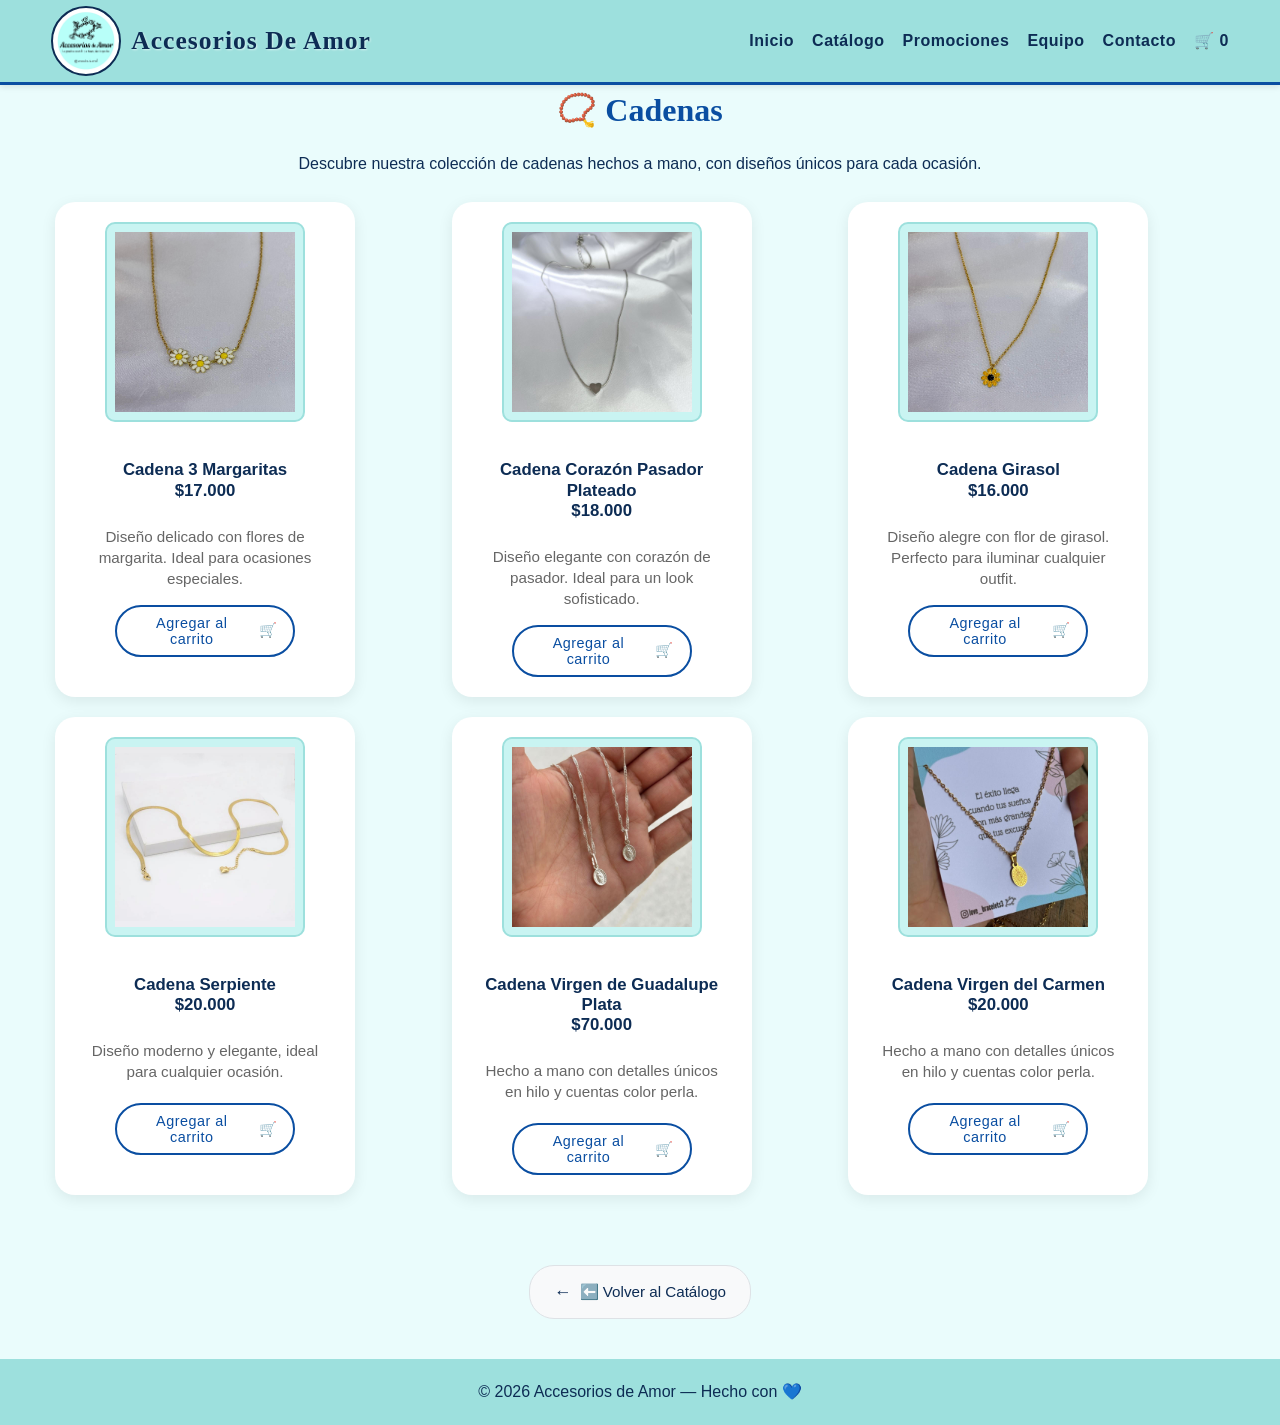
<file: cadenas.html>
<!DOCTYPE html>
<html lang="es">
<head>
  <meta charset="UTF-8">
  <meta name="viewport" content="width=device-width, initial-scale=1.0">
  <title>Cadenas | Accesorios de Amor</title>
  <link rel="icon" href="imagenes/logo 2.0.png" type="image/png">
  <link rel="stylesheet" href="estilo.css">
</head>

<body>

  <!-- ENCABEZADO -->
  <header class="navbar">
    <div class="container">
      <div class="logo">
        <img src="imagenes/logo.jpeg" alt="Logo">
        <h1>Accesorios de Amor</h1>
      </div>
      <!-- Agregar botón de menú -->
      <div class="menu-toggle">
        <span></span>
        <span></span>
        <span></span>
      </div>
      <nav class="menu">
        <ul>
          <li><a href="index.html">Inicio</a></li>
          <li><a href="catalogo.html">Catálogo</a></li>
          <li><a href="index.html#promociones">Promociones</a></li>
          <li><a href="index.html#equipo">Equipo</a></li>
          <li><a href="index.html#contacto">Contacto</a></li>
           <li><a href="carrito.html" class="carrito-link">
          🛒 <span id="contador-carrito">0</span>
        </a></li>
        </ul>
      </nav>
    </div>
  </header>

  <!-- CATÁLOGO DE ANILLOS -->
  <section class="categoria">
    <h2>📿 Cadenas</h2>
    <center><p>Descubre nuestra colección de cadenas hechos a mano, con diseños únicos para cada ocasión.</p></center><br>

    <div class="contenedor-productos">
      <!-- Producto 1 -->
      <div class="producto">
        <img src="imagenes/Catalogo/cadenas/cadena 3 margaritas $17.000 (material, cadena acero+dije rodio).jpg" alt="Cadena 3 Margaritas">
        <h3>Cadena 3 Margaritas <center>$17.000</center></h3>
        <p>Diseño delicado con flores de margarita. Ideal para ocasiones especiales.</p>
        <button class="btn-agregar" 
        data-nombre="Cadena 3 Margaritas" 
        data-precio="17000"
        data-imagen="imagenes/Catalogo/cadenas/cadena 3 margaritas $17.000 (material, cadena acero+dije rodio).jpg">
        Agregar al carrito
      </button>
      </div>

      <!-- Producto 2 -->
      <div class="producto">
        <img src="imagenes/Catalogo/cadenas/cadena corazon pasador plateado $18.000 (material, acero).jpg" alt="Cadena Corazón Pasador Plateado">
        <h3>Cadena Corazón Pasador Plateado <center>$18.000</center></h3>
        <p>Diseño elegante con corazón de pasador. Ideal para un look sofisticado.</p>
         <button class="btn-agregar" 
        data-nombre="Cadena Corazón Pasador Plateado" 
        data-precio="18000"
        data-imagen="imagenes/Catalogo/cadenas/cadena corazon pasador plateado $18.000 (material, acero).jpg">
        Agregar al carrito
      </button>
      </div>

      <!-- Producto 3 -->
      <div class="producto">
        <img src="imagenes/Catalogo/cadenas/cadena girasol $16.000 (material, cadena acero+dije rodio).jpg" alt="Cadena Girasol">
        <h3>Cadena Girasol <center>$16.000</center></h3>
        <p>Diseño alegre con flor de girasol. Perfecto para iluminar cualquier outfit.</p>
         <button class="btn-agregar" 
        data-nombre="Cadena Girasol" 
        data-precio="16000"
        data-imagen="imagenes/Catalogo/cadenas/cadena girasol $16.000 (material, cadena acero+dije rodio).jpg">
        Agregar al carrito
      </button>
      </div>

      <!-- Producto 4 -->
      <div class="producto">
        <img src="imagenes/Catalogo/cadenas/cadena serpiente $20.000 (material acero).jpg" alt="Cadena Serpiente">
        <h3>Cadena Serpiente <center>$20.000</center></h3>
        <p>Diseño moderno y elegante, ideal para cualquier ocasión.</p>
         <button class="btn-agregar" 
        data-nombre="Cadena Serpiente" 
        data-precio="20000"
        data-imagen="imagenes/Catalogo/cadenas/cadena serpiente $20.000 (material acero).jpg">
        Agregar al carrito
      </button>
      </div>

     <!-- Producto 5 -->
      <div class="producto">
        <img src="imagenes/Catalogo/cadenas/cadena virgen de guadalupe plata $70.000 (materia, cadena y dije en plata).jpg" alt="Cadena Virgen de Guadalupe Plata">
        <h3>Cadena Virgen de Guadalupe Plata <center>$70.000</center></h3>
        <p>Hecho a mano con detalles únicos en hilo y cuentas color perla.</p>
       <button class="btn-agregar" 
        data-nombre="Cadena Virgen de Guadalupe Plata" 
        data-precio="70000"
        data-imagen="imagenes/Catalogo/cadenas/cadena virgen de guadalupe plata $70.000 (materia, cadena y dije en plata).jpg">
        Agregar al carrito
      </button>
      </div>
  
     <!-- Producto 6 -->
      <div class="producto">
        <img src="imagenes/Catalogo/cadenas/cadena virgen del carmen $20.000 (material, acero).jpg" alt="Cadena Virgen del Carmen">
        <h3>Cadena Virgen del Carmen <center>$20.000</center></h3>
        <p>Hecho a mano con detalles únicos en hilo y cuentas color perla.</p>
       <button class="btn-agregar" 
        data-nombre="Cadena Virgen del Carmen" 
        data-precio="20000"
        data-imagen="imagenes/Catalogo/cadenas/cadena virgen del carmen $20.000 (material, acero).jpg">
        Agregar al carrito
      </button>
      </div>
    </div>

    <!-- BOTÓN DE REGRESO -->
    <div class="volver">
      <a href="catalogo.html" class="btn-volver">⬅️ Volver al Catálogo</a>
    </div>
  </section>

  <!-- PIE DE PÁGINA -->
  <footer>
    <p>© 2026 Accesorios de Amor — Hecho con 💙</p>
  </footer>

<script>
document.addEventListener("DOMContentLoaded", () => {
  const botones = document.querySelectorAll(".btn-agregar");
  const contador = document.getElementById("contador-carrito");

  // 🔹 Actualiza el número del carrito al cargar la página
  actualizarContador();

  botones.forEach((btn) => {
    btn.addEventListener("click", () => {
      const nombre = btn.dataset.nombre;
      const precio = parseFloat(btn.dataset.precio);
      const imagen = btn.dataset.imagen;

      let carrito = JSON.parse(localStorage.getItem("carrito")) || [];

      const existente = carrito.find(p => p.nombre === nombre);
      if (existente) {
        existente.cantidad++;
      } else {
        carrito.push({ nombre, precio, imagen, cantidad: 1 });
      }

      localStorage.setItem("carrito", JSON.stringify(carrito));

      // 🔹 Actualizar contador después de agregar
      actualizarContador();

      // Mostrar mensaje de éxito
      mostrarMensaje(`${nombre} se agregó al carrito 🛒`);
    });
  });

  // 🧮 Función para actualizar el número del carrito
  function actualizarContador() {
    const carrito = JSON.parse(localStorage.getItem("carrito")) || [];
    const total = carrito.reduce((acc, p) => acc + p.cantidad, 0);
    if (contador) contador.textContent = total;
  }

  // 🟩 Función para mostrar mensaje emergente
  function mostrarMensaje(texto) {
    const toast = document.createElement("div");
    toast.textContent = texto;
    toast.className = "toast";
    document.body.appendChild(toast);

    setTimeout(() => toast.classList.add("mostrar"), 100);
    setTimeout(() => {
      toast.classList.remove("mostrar");
      setTimeout(() => toast.remove(), 300);
    }, 2500);
  }
});
</script>

<style>
/* 💬 Estilo del mensaje emergente */
.toast {
  position: fixed;
  bottom: 30px;
  right: 30px;
  background: #0a4ea1;
  color: #fff;
  padding: 12px 18px;
  border-radius: 10px;
  opacity: 0;
  transform: translateY(30px);
  transition: all 0.4s ease;
  font-weight: 500;
  z-index: 9999;
}

.toast.mostrar {
  opacity: 1;
  transform: translateY(0);
}
</style>

 <script src="js/menu.js"></script>

</body>
</html>
</file>
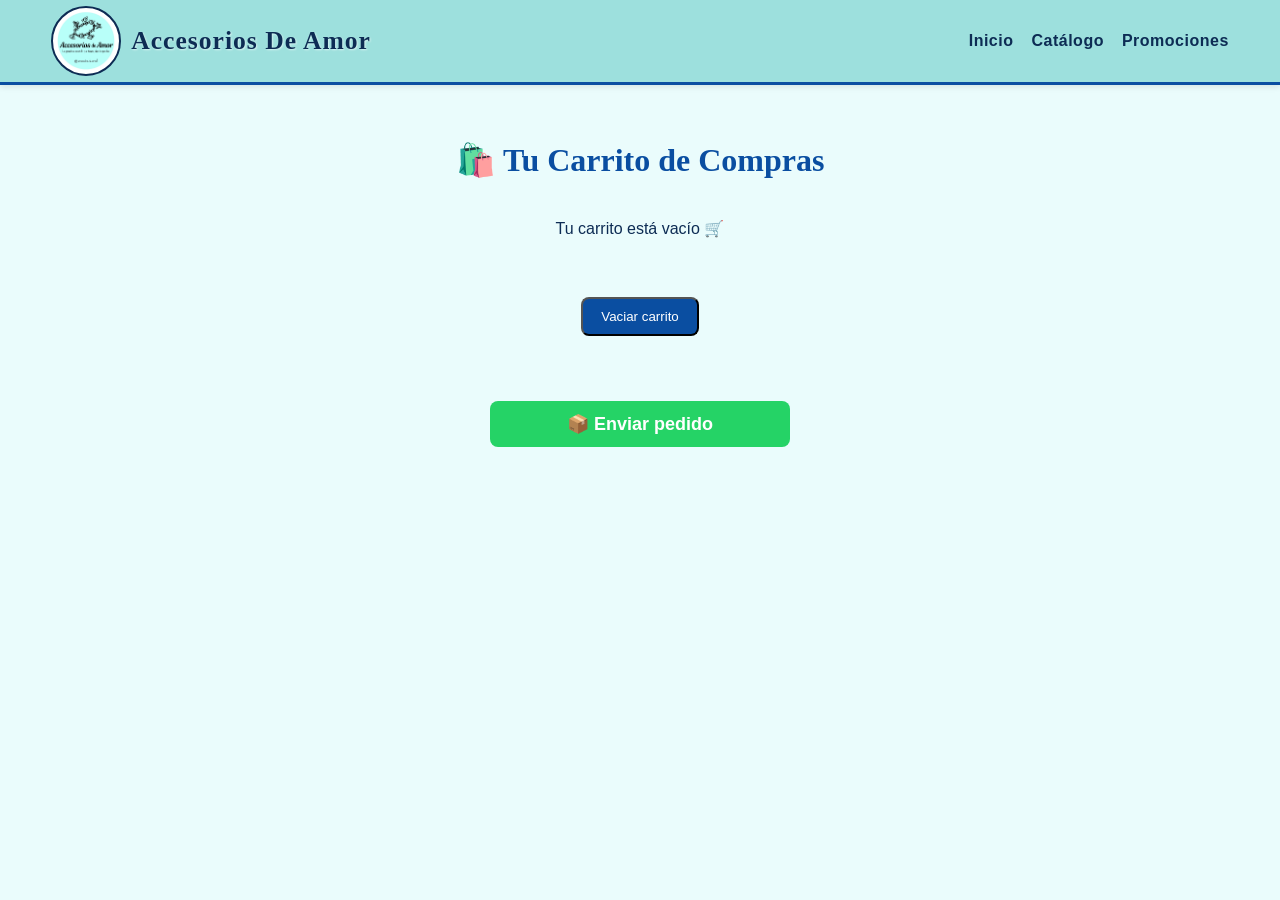
<file: carrito.html>
<!DOCTYPE html>
<html lang="es">
<head>
  <meta charset="UTF-8" />
  <meta name="viewport" content="width=device-width, initial-scale=1.0" />
  <title>Mi Carrito</title>
   <link rel="icon" href="imagenes/logo 2.0.png" type="image/png">
  <link rel="stylesheet" href="estilo.css" />
  <style>
    .carrito {
      padding: 50px 10%;
      text-align: center;
    }
    .carrito h2 {
      font-size: 2rem;
      color: #0a4ea1;
      margin-bottom: 30px;
    }
    .lista-carrito {
      display: grid;
      grid-template-columns: repeat(auto-fit, minmax(260px, 1fr));
      gap: 25px;
      justify-items: center;
    }
    .producto-carrito {
      background-color: #fff;
      border-radius: 15px;
      box-shadow: 0 4px 10px rgba(0,0,0,0.1);
      padding: 15px;
      max-width: 260px;
      text-align: center;
      transition: transform 0.3s ease;
    }
    .producto-carrito:hover { transform: translateY(-5px); }
    .producto-carrito img {
      width: 160px;
      height: 160px;
      object-fit: cover;
      border-radius: 10px;
      margin-bottom: 10px;
    }
    .producto-carrito h3 { color: #0d2c54; margin-bottom: 5px; }
    .producto-carrito p { color: #333; margin-bottom: 8px; }

    .botones-cantidad {
      display: flex;
      justify-content: center;
      align-items: center;
      gap: 8px;
      margin: 10px 0;
    }

    .btn-cantidad, .btn-eliminar {
      background-color: #0a4ea1;
      color: white;
      border: none;
      padding: 6px 10px;
      border-radius: 6px;
      cursor: pointer;
      font-weight: 600;
      transition: background-color 0.3s ease;
    }
    .btn-cantidad:hover { background-color: #ffde59; color: #0a4ea1; }
    .btn-eliminar { background-color: #ff6b6b; }
    .btn-eliminar:hover { background-color: #e63946; }

    .resumen {
      margin-top: 40px;
      font-size: 1.3rem;
      color: #0d2c54;
    }

    .btn-vaciar {
      background-color: #0a4ea1;
      color: white;
      padding: 10px 18px;
      border-radius: 8px;
      text-decoration: none;
      transition: background-color 0.3s ease, transform 0.2s ease;
      margin-top: 15px;
      display: inline-block;
    }
    .btn-vaciar:hover {
      background-color: #ffde59;
      color: #0a4ea1;
      transform: scale(1.05);
    }
  </style>
</head>
<body>
  <header class="navbar">
    <div class="container">
      <div class="logo">
        <img src="imagenes/logo.jpeg" alt="Logo">
        <h1>Accesorios de Amor</h1>
      </div>
      <!-- Agregar botón de menú -->
      <div class="menu-toggle">
        <span></span>
        <span></span>
        <span></span>
      </div>
      <nav class="menu">
        <ul>
          <li><a href="index.html">Inicio</a></li>
          <li><a href="catalogo.html">Catálogo</a></li>
          <li><a href="index.html#promociones">Promociones</a></li>
        </ul>
      </nav>
    </div>
  </header>

  <section class="carrito">
    <h2>🛍️ Tu Carrito de Compras</h2>
    <div class="lista-carrito" id="lista-carrito"></div>
    <div class="resumen" id="resumen"></div>
    <button class="btn-vaciar" id="vaciar-carrito">Vaciar carrito</button>
  </section>
  <button id="btn-whatsapp" class="btn-whatsapp">
  📦 Enviar pedido
</button>

<br><br><br>

  <script>
  document.addEventListener("DOMContentLoaded", () => {
    let carrito = JSON.parse(localStorage.getItem("carrito")) || [];
    const lista = document.getElementById("lista-carrito");
    const resumen = document.getElementById("resumen");
    const contador = document.getElementById("contador-carrito");
    const btnVaciar = document.getElementById("vaciar-carrito");

    function actualizarContador() {
      const total = carrito.reduce((acc, p) => acc + p.cantidad, 0);
      contador.textContent = total;
    }

    function renderCarrito() {
      if (carrito.length === 0) {
        lista.innerHTML = "<p>Tu carrito está vacío 🛒</p>";
        resumen.textContent = "";
        actualizarContador();
        return;
      }

      lista.innerHTML = carrito.map((item, index) => `
        <div class="producto-carrito">
          <img src="${item.imagen}" alt="${item.nombre}">
          <h3>${item.nombre}</h3>
          <p>Precio: $${item.precio.toLocaleString()}</p>
          <div class="botones-cantidad">
            <button class="btn-cantidad" data-index="${index}" data-action="restar">–</button>
            <span>${item.cantidad}</span>
            <button class="btn-cantidad" data-index="${index}" data-action="sumar">+</button>
          </div>
          <p>Subtotal: $${(item.precio * item.cantidad).toLocaleString()}</p>
          <button class="btn-eliminar" data-index="${index}">Eliminar</button>
        </div>
      `).join("");

      const total = carrito.reduce((acc, p) => acc + p.precio * p.cantidad, 0);
      resumen.innerHTML = `<h3>Total a pagar: $${total.toLocaleString()}</h3>`;
      actualizarContador();

      // 🎯 Eventos botones
      document.querySelectorAll(".btn-cantidad").forEach(btn => {
        btn.addEventListener("click", (e) => {
          const index = e.target.dataset.index;
          const action = e.target.dataset.action;
          if (action === "sumar") carrito[index].cantidad++;
          else if (action === "restar" && carrito[index].cantidad > 1) carrito[index].cantidad--;
          localStorage.setItem("carrito", JSON.stringify(carrito));
          renderCarrito();
        });
      });

      document.querySelectorAll(".btn-eliminar").forEach(btn => {
        btn.addEventListener("click", e => {
          const index = e.target.dataset.index;
          carrito.splice(index, 1);
          localStorage.setItem("carrito", JSON.stringify(carrito));
          renderCarrito();
        });
      });
    }

    btnVaciar.addEventListener("click", () => {
      if (confirm("¿Deseas vaciar todo el carrito?")) {
        carrito = [];
        localStorage.removeItem("carrito");
        renderCarrito();
      }
    });

    renderCarrito();
  });

  // WhatsApp Integration
  document.addEventListener("DOMContentLoaded", () => {
    const botonWpp = document.getElementById("btn-whatsapp");
    
    if (botonWpp) {
        botonWpp.addEventListener("click", () => {
            let carrito = JSON.parse(localStorage.getItem("carrito")) || [];

            if (carrito.length === 0) {
                alert("Tu carrito está vacío ❌");
                return;
            }

            let mensaje = "🛍️ Nuevo pedido - Accesorios de Amor%0A";
            mensaje += "---------------------------------%0A";

            carrito.forEach(p => {
                mensaje += `${p.cantidad}x ${p.nombre} - $${p.precio}%0A`;
            });

            let total = carrito.reduce((acc, p) => acc + (p.precio * p.cantidad), 0);
            mensaje += "---------------------------------%0A";
            mensaje += `Total: $${total}%0A%0A`;
            mensaje += "📍 Entrega: ____%0A";
            mensaje += "👤 Cliente: ____";

            const url = `https://wa.me/573239003143?text=${mensaje}`;
            window.open(url, "_blank");

             // ✅ Limpiar carrito después de enviar
              localStorage.removeItem("carrito");
    
    
             // ✅ Redirigir a WhatsApp
              window.open(url, "_blank");

             // ✅ Recargar para actualizar el contador y lista
              setTimeout(() => location.reload(), 500);
        });
    }
});
  </script>

   <script src="js/menu.js"></script>
</body>
</html>
</file>
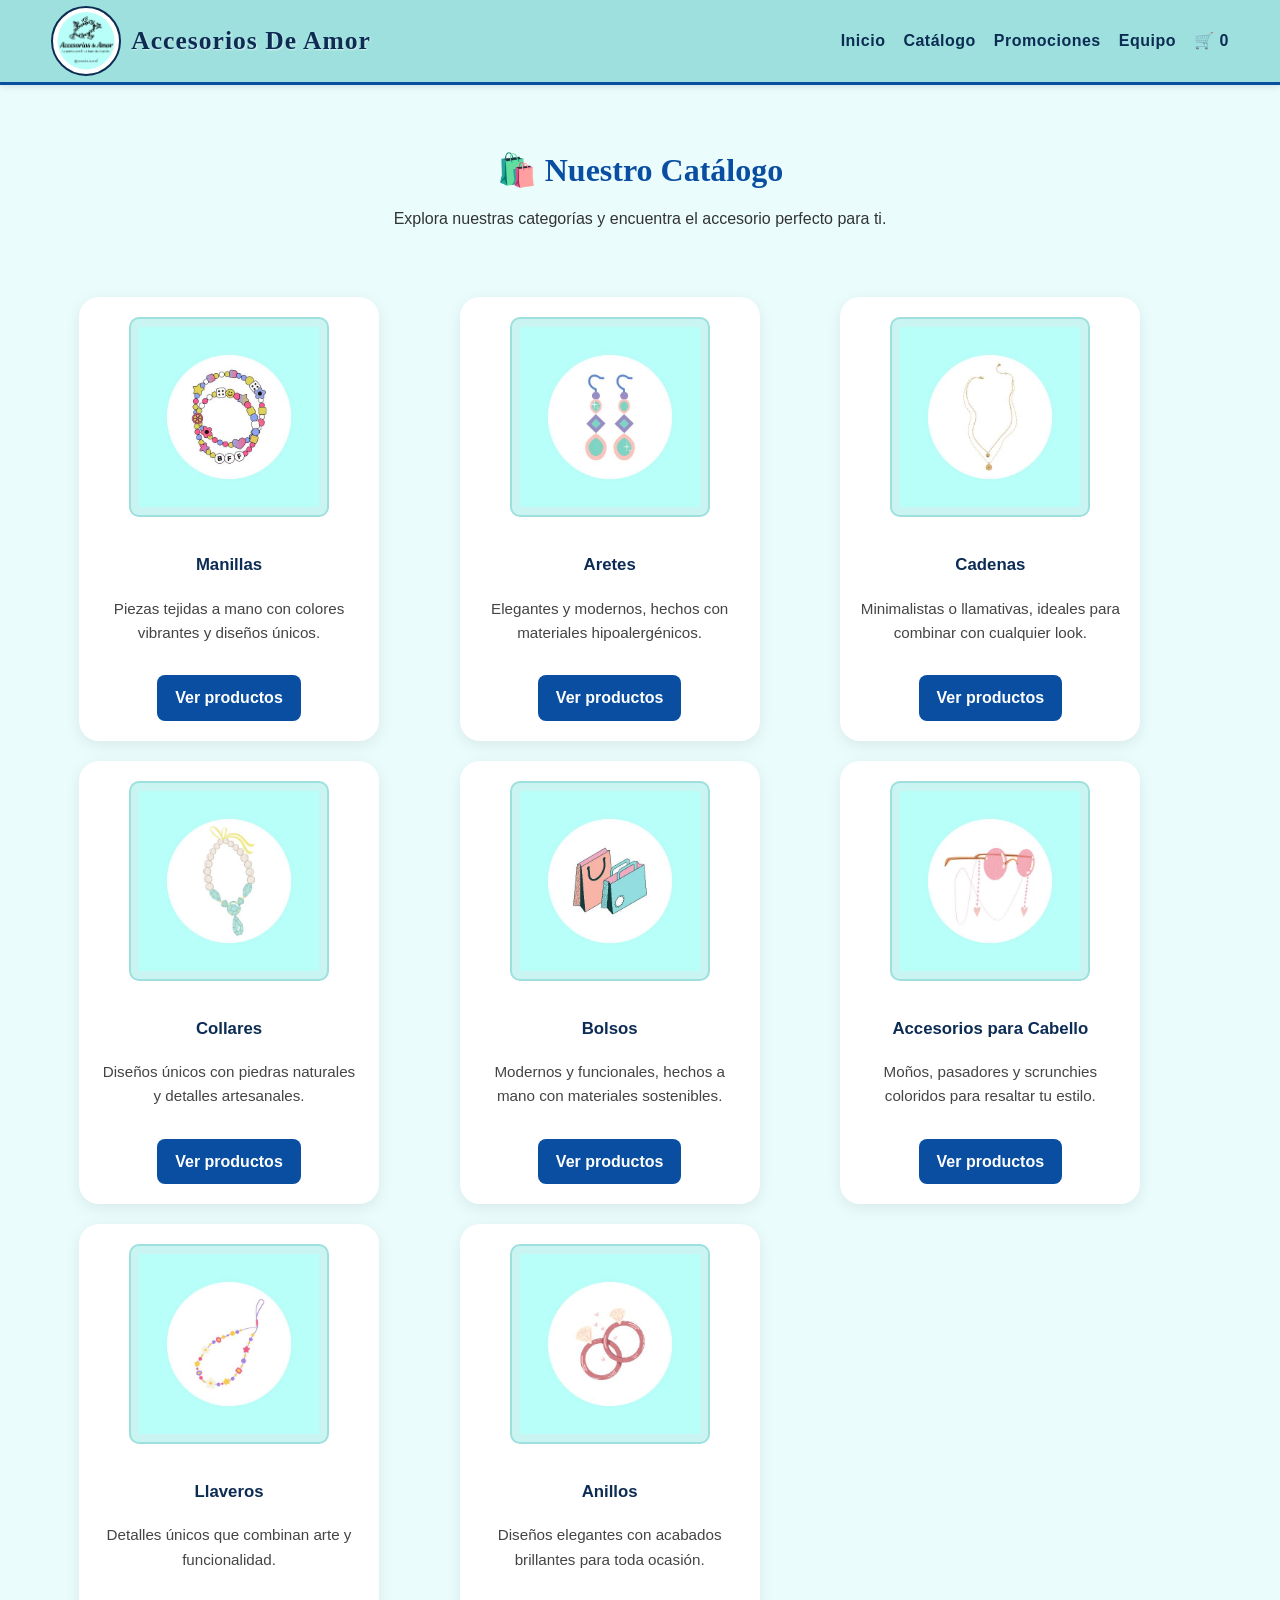
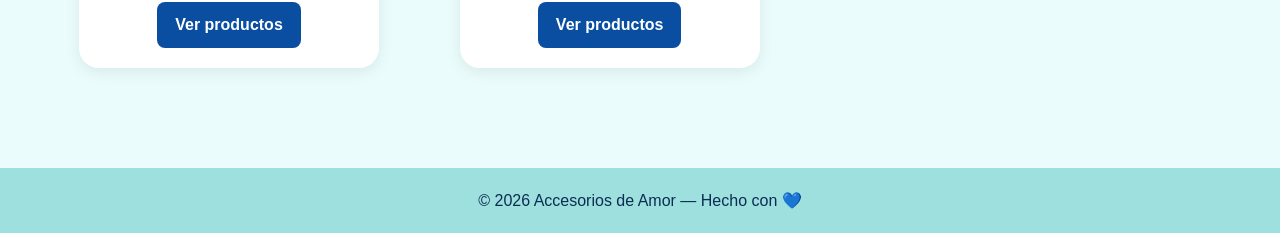
<file: catalogo.html>
<!DOCTYPE html>
<html lang="es">
<head>
  <meta charset="UTF-8">
  <meta name="viewport" content="width=device-width, initial-scale=1.0">
  <title>Catálogo | Accesorios de Amor</title>
  <link rel="icon" href="imagenes/logo 2.0.png" type="image/png">
  <link rel="stylesheet" href="estilo.css">
</head>

<body>

  <!-- ENCABEZADO -->
  <header class="navbar">
  <div class="container">
    <!-- LOGO -->
    <div class="logo">
      <img src="imagenes/logo.jpeg" alt="Logo">
      <h1>Accesorios de Amor</h1>
    </div>

    <!-- BOTÓN HAMBURGUESA (solo en móvil) -->
    <div class="menu-toggle" id="menu-toggle">
      <span></span>
      <span></span>
      <span></span>
    </div>

    <!-- MENÚ -->
    <nav class="menu" id="menu">
      <ul>
        <li><a href="index.html">Inicio</a></li>
        <li><a href="catalogo.html">Catálogo</a></li>
        <li><a href="index.html#promociones">Promociones</a></li>
        <li><a href="index.html#equipo">Equipo</a></li>

        <!-- 🛒 CARRITO CON CONTADOR -->
        <li>
          <a href="carrito.html" class="carrito-link">
            🛒 <span id="contador-carrito">0</span>
          </a>
        </li>
      </ul>
    </nav>
  </div>
</header>


  <!-- CATÁLOGO -->
  <section class="catalogo">
    <h2>🛍️ Nuestro Catálogo</h2>
    <center><p>Explora nuestras categorías y encuentra el accesorio perfecto para ti.</p></center><br>

    <div class="contenedor-productos">
      <!-- Producto 1 -->
      <div class="producto">
        <img src="imagenes/manilla_logo.jpeg" alt="Manillas">
        <h3>Manillas</h3>
        <p>Piezas tejidas a mano con colores vibrantes y diseños únicos.</p>
        <a href="manillas.html" class="btn-ver">Ver productos</a>
      </div>

      <!-- Producto 2 -->
      <div class="producto">
        <img src="imagenes/aretes_logo.jpeg" alt="Aretes">
        <h3>Aretes</h3>
        <p>Elegantes y modernos, hechos con materiales hipoalergénicos.</p>
        <a href="aretes.html" class="btn-ver">Ver productos</a>
      </div>

      <!-- Producto 3 -->
      <div class="producto">
        <img src="imagenes/cadena_logo.jpeg" alt="Cadenas">
        <h3>Cadenas</h3>
        <p>Minimalistas o llamativas, ideales para combinar con cualquier look.</p>
        <a href="cadenas.html" class="btn-ver">Ver productos</a>
      </div>

      <!-- Producto 4 -->
      <div class="producto">
        <img src="imagenes/collar_logo.jpeg" alt="Collares">
        <h3>Collares</h3>
        <p>Diseños únicos con piedras naturales y detalles artesanales.</p>
        <a href="collares.html" class="btn-ver">Ver productos</a>
      </div>

      <!-- Producto 5 -->
      <div class="producto">
        <img src="imagenes/bolsos_logo.jpeg" alt="Bolsos">
        <h3>Bolsos</h3>
        <p>Modernos y funcionales, hechos a mano con materiales sostenibles.</p>
        <a href="bolsos.html" class="btn-ver">Ver productos</a>
      </div>

      <!-- Producto 6 -->
      <div class="producto">
        <img src="imagenes/cabello_logo.jpeg" alt="Accesorios para cabello">
        <h3>Accesorios para Cabello</h3>
        <p>Moños, pasadores y scrunchies coloridos para resaltar tu estilo.</p>
        <a href="accesorios_cabello.html" class="btn-ver">Ver productos</a>
      </div>

      <!-- Producto 7 -->
      <div class="producto">
        <img src="imagenes/llaveros_logo.jpeg" alt="Llaveros">
        <h3>Llaveros</h3>
        <p>Detalles únicos que combinan arte y funcionalidad.</p>
        <a href="llaveros.html" class="btn-ver">Ver productos</a>
      </div>

      <!-- Producto 8 -->
      <div class="producto">
        <img src="imagenes/anillos_logo.jpeg" alt="Anillos">
        <h3>Anillos</h3>
        <p>Diseños elegantes con acabados brillantes para toda ocasión.</p>
        <a href="anillos.html" class="btn-ver">Ver productos</a>
      </div>
    </div>
  </section>

  <!-- PIE DE PÁGINA -->
  <footer>
    <p>© 2026 Accesorios de Amor — Hecho con 💙</p>
  </footer>

<script>
document.addEventListener("DOMContentLoaded", () => {
  const botones = document.querySelectorAll(".btn-agregar");
  const contador = document.getElementById("contador-carrito");

  // 🔹 Actualiza el número del carrito al cargar la página
  actualizarContador();

  botones.forEach((btn) => {
    btn.addEventListener("click", () => {
      const nombre = btn.dataset.nombre;
      const precio = parseFloat(btn.dataset.precio);
      const imagen = btn.dataset.imagen;

      let carrito = JSON.parse(localStorage.getItem("carrito")) || [];

      const existente = carrito.find(p => p.nombre === nombre);
      if (existente) {
        existente.cantidad++;
      } else {
        carrito.push({ nombre, precio, imagen, cantidad: 1 });
      }

      localStorage.setItem("carrito", JSON.stringify(carrito));

      // 🔹 Actualizar contador después de agregar
      actualizarContador();

      // Mostrar mensaje de éxito
      mostrarMensaje(`${nombre} se agregó al carrito 🛒`);
    });
  });

  // 🧮 Función para actualizar el número del carrito
  function actualizarContador() {
    const carrito = JSON.parse(localStorage.getItem("carrito")) || [];
    const total = carrito.reduce((acc, p) => acc + p.cantidad, 0);
    if (contador) contador.textContent = total;
  }

  // 🟩 Función para mostrar mensaje emergente
  function mostrarMensaje(texto) {
    const toast = document.createElement("div");
    toast.textContent = texto;
    toast.className = "toast";
    document.body.appendChild(toast);

    setTimeout(() => toast.classList.add("mostrar"), 100);
    setTimeout(() => {
      toast.classList.remove("mostrar");
      setTimeout(() => toast.remove(), 300);
    }, 2500);
  }
});
</script>

 <script>
document.addEventListener("DOMContentLoaded", () => {
  const botones = document.querySelectorAll(".btn-agregar");

  botones.forEach((btn) => {
    btn.addEventListener("click", () => {
      const nombre = btn.dataset.nombre;
      const precio = parseFloat(btn.dataset.precio);
      const imagen = btn.dataset.imagen;

      let carrito = JSON.parse(localStorage.getItem("carrito")) || [];

      const existente = carrito.find(p => p.nombre === nombre);
      if (existente) {
        existente.cantidad++;
      } else {
        carrito.push({ nombre, precio, imagen, cantidad: 1 });
      }

      localStorage.setItem("carrito", JSON.stringify(carrito));

      // Mostrar mensaje de éxito
      mostrarMensaje(`${nombre} se agregó al carrito 🛒`);
    });
  });

  // 🟩 Función para mostrar mensaje emergente
  function mostrarMensaje(texto) {
    const toast = document.createElement("div");
    toast.textContent = texto;
    toast.className = "toast";
    document.body.appendChild(toast);

    setTimeout(() => toast.classList.add("mostrar"), 100);
    setTimeout(() => {
      toast.classList.remove("mostrar");
      setTimeout(() => toast.remove(), 300);
    }, 2500);
  }
});
</script>

<style>
/* 💬 Estilo del mensaje emergente */
.toast {
  position: fixed;
  bottom: 30px;
  right: 30px;
  background: #0a4ea1;
  color: #fff;
  padding: 12px 18px;
  border-radius: 10px;
  opacity: 0;
  transform: translateY(30px);
  transition: all 0.4s ease;
  font-weight: 500;
  z-index: 9999;
}

.toast.mostrar {
  opacity: 1;
  transform: translateY(0);
}
</style>

  <script src="js/menu.js"></script>
</body>
</html>
</file>
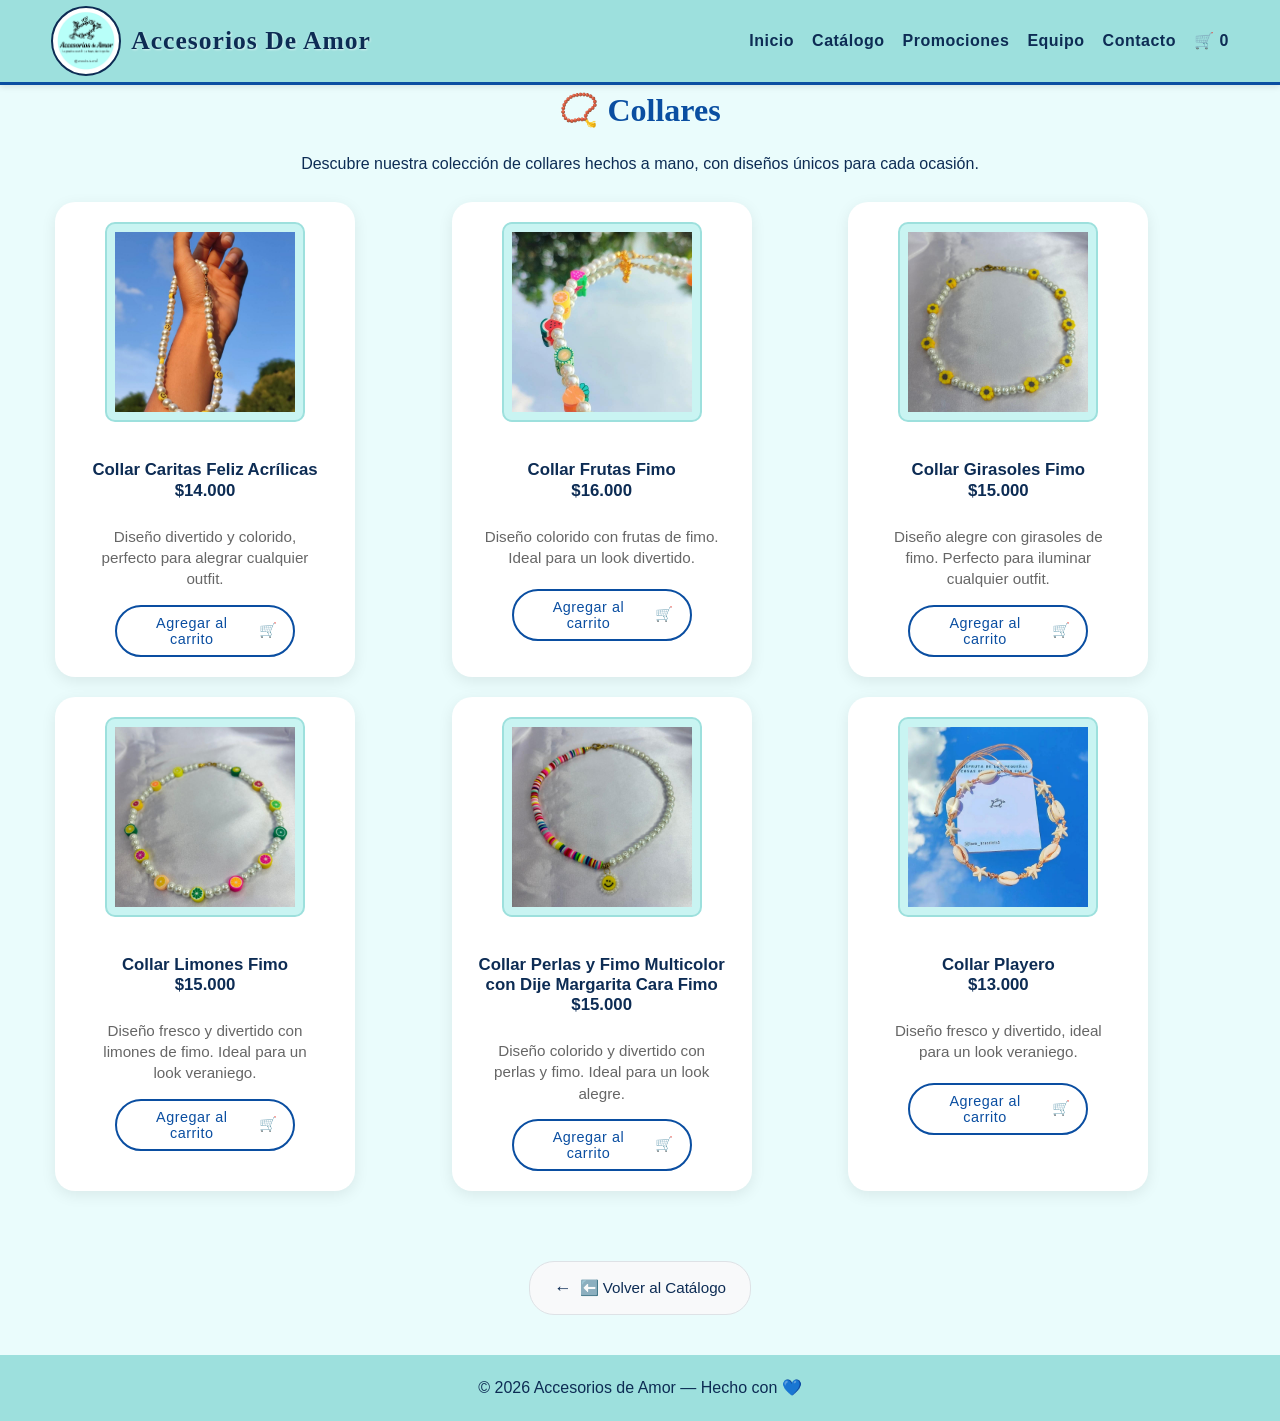
<file: collares.html>
<!DOCTYPE html>
<html lang="es">
<head>
  <meta charset="UTF-8">
  <meta name="viewport" content="width=device-width, initial-scale=1.0">
  <title>Collares| Accesorios de Amor</title>
  <link rel="icon" href="imagenes/logo 2.0.png" type="image/png">
  <link rel="stylesheet" href="estilo.css">
</head>

<body>

  <!-- ENCABEZADO -->
  <header class="navbar">
    <div class="container">
      <div class="logo">
        <img src="imagenes/logo.jpeg" alt="Logo">
        <h1>Accesorios de Amor</h1>
      </div>
      <!-- Agregar botón de menú -->
      <div class="menu-toggle">
        <span></span>
        <span></span>
        <span></span>
      </div>
      <nav class="menu">
        <ul>
          <li><a href="index.html">Inicio</a></li>
          <li><a href="catalogo.html">Catálogo</a></li>
          <li><a href="index.html#promociones">Promociones</a></li>
          <li><a href="index.html#equipo">Equipo</a></li>
          <li><a href="index.html#contacto">Contacto</a></li>
           <li><a href="carrito.html" class="carrito-link">
          🛒 <span id="contador-carrito">0</span>
        </a></li>
        </ul>
      </nav>
    </div>
  </header>

  <!-- CATÁLOGO DE ANILLOS -->
  <section class="categoria">
    <h2>📿 Collares</h2>
    <center><p>Descubre nuestra colección de collares hechos a mano, con diseños únicos para cada ocasión.</p></center><br>

    <div class="contenedor-productos">
      <!-- Producto 1 -->
      <div class="producto">
        <img src="imagenes/Catalogo/collares/collar caritas feliz acrilicas $14.000.jpg" alt="Collar Caritas Feliz Acrílicas">
        <h3>Collar Caritas Feliz Acrílicas <center>$14.000</center></h3>
        <p>Diseño divertido y colorido, perfecto para alegrar cualquier outfit.</p>
        <button class="btn-agregar" 
        data-nombre="Collar Caritas Feliz Acrílicas" 
        data-precio="14000"
        data-imagen="imagenes/Catalogo/collares/collar caritas feliz acrilicas $14.000.jpg">
        Agregar al carrito
      </button>
      </div>

      <!-- Producto 2 -->
      <div class="producto">
        <img src="imagenes/Catalogo/collares/collar frutas fimo 16.000.jpg" alt="Collar Frutas Fimo">
        <h3>Collar Frutas Fimo <center>$16.000</center></h3>
        <p>Diseño colorido con frutas de fimo. Ideal para un look divertido.</p>
        <button class="btn-agregar" 
        data-nombre="Collar Frutas Fimo" 
        data-precio="16000"
        data-imagen="imagenes/Catalogo/collares/collar frutas fimo 16.000.jpg">
        Agregar al carrito
      </button>
      </div>

      <!-- Producto 3 -->
      <div class="producto">
        <img src="imagenes/Catalogo/collares/collar girasoles fimo $15.000.jpg" alt="Collar Girasoles Fimo">
        <h3>Collar Girasoles Fimo <center>$15.000</center></h3>
        <p>Diseño alegre con girasoles de fimo. Perfecto para iluminar cualquier outfit.</p>
      <button class="btn-agregar" 
        data-nombre="Collar Girasoles Fimo" 
        data-precio="15000"
        data-imagen="imagenes/Catalogo/collares/collar girasoles fimo $15.000.jpg">
        Agregar al carrito
      </button>
      </div>

      <!-- Producto 4 -->
      <div class="producto">
        <img src="imagenes/Catalogo/collares/collar limones fimo $15.000.jpg" alt="Collar Limones Fimo">
        <h3>Collar Limones Fimo <center>$15.000</center></h3>
        <p>Diseño fresco y divertido con limones de fimo. Ideal para un look veraniego.</p>
        <button class="btn-agregar" 
        data-nombre="Collar Limones Fimo" 
        data-precio="15000"
        data-imagen="imagenes/Catalogo/collares/collar limones fimo $15.000.jpg">
        Agregar al carrito
      </button>
      </div>

     <!-- Producto 5 -->
      <div class="producto">
        <img src="imagenes/Catalogo/collares/collar perlas y fimo multicolor con dije margarita cara fimo $15.000.jpg" alt="Collar Perlas y Fimo Multicolor con Dije Margarita Cara Fimo">
        <h3>Collar Perlas y Fimo Multicolor con Dije Margarita Cara Fimo <center>$15.000</center></h3>
        <p>Diseño colorido y divertido con perlas y fimo. Ideal para un look alegre.</p>
        <button class="btn-agregar" 
        data-nombre="Collar Perlas y Fimo Multicolor con Dije Margarita Cara Fimo" 
        data-precio="15000"
        data-imagen="imagenes/Catalogo/collares/collar perlas y fimo multicolor con dije margarita cara fimo $15.000.jpg">
        Agregar al carrito
      </button>
      </div>
    
     <!-- Producto 6 -->
      <div class="producto">
        <img src="imagenes/Catalogo/collares/collar playero $13.000.jpg" alt="Collar Playero">
        <h3>Collar Playero <center>$13.000</center></h3>
        <p>Diseño fresco y divertido, ideal para un look veraniego.</p>
        <button class="btn-agregar" 
        data-nombre="Collar Playero" 
        data-precio="13000"
        data-imagen="imagenes/Catalogo/collares/collar playero $13.000.jpg">
        Agregar al carrito
      </button>
      </div>
    </div>

    <!-- BOTÓN DE REGRESO -->
    <div class="volver">
      <a href="catalogo.html" class="btn-volver">⬅️ Volver al Catálogo</a>
    </div>
  </section>

  <!-- PIE DE PÁGINA -->
  <footer>
    <p>© 2026 Accesorios de Amor — Hecho con 💙</p>
  </footer>

 <script>
document.addEventListener("DOMContentLoaded", () => {
  const botones = document.querySelectorAll(".btn-agregar");
  const contador = document.getElementById("contador-carrito");

  // 🔹 Actualiza el número del carrito al cargar la página
  actualizarContador();

  botones.forEach((btn) => {
    btn.addEventListener("click", () => {
      const nombre = btn.dataset.nombre;
      const precio = parseFloat(btn.dataset.precio);
      const imagen = btn.dataset.imagen;

      let carrito = JSON.parse(localStorage.getItem("carrito")) || [];

      const existente = carrito.find(p => p.nombre === nombre);
      if (existente) {
        existente.cantidad++;
      } else {
        carrito.push({ nombre, precio, imagen, cantidad: 1 });
      }

      localStorage.setItem("carrito", JSON.stringify(carrito));

      // 🔹 Actualizar contador después de agregar
      actualizarContador();

      // Mostrar mensaje de éxito
      mostrarMensaje(`${nombre} se agregó al carrito 🛒`);
    });
  });

  // 🧮 Función para actualizar el número del carrito
  function actualizarContador() {
    const carrito = JSON.parse(localStorage.getItem("carrito")) || [];
    const total = carrito.reduce((acc, p) => acc + p.cantidad, 0);
    if (contador) contador.textContent = total;
  }

  // 🟩 Función para mostrar mensaje emergente
  function mostrarMensaje(texto) {
    const toast = document.createElement("div");
    toast.textContent = texto;
    toast.className = "toast";
    document.body.appendChild(toast);

    setTimeout(() => toast.classList.add("mostrar"), 100);
    setTimeout(() => {
      toast.classList.remove("mostrar");
      setTimeout(() => toast.remove(), 300);
    }, 2500);
  }
});
</script>

<style>
/* 💬 Estilo del mensaje emergente */
.toast {
  position: fixed;
  bottom: 30px;
  right: 30px;
  background: #0a4ea1;
  color: #fff;
  padding: 12px 18px;
  border-radius: 10px;
  opacity: 0;
  transform: translateY(30px);
  transition: all 0.4s ease;
  font-weight: 500;
  z-index: 9999;
}

.toast.mostrar {
  opacity: 1;
  transform: translateY(0);
}
</style>

 <script src="js/menu.js"></script>

</body>
</html>
</file>
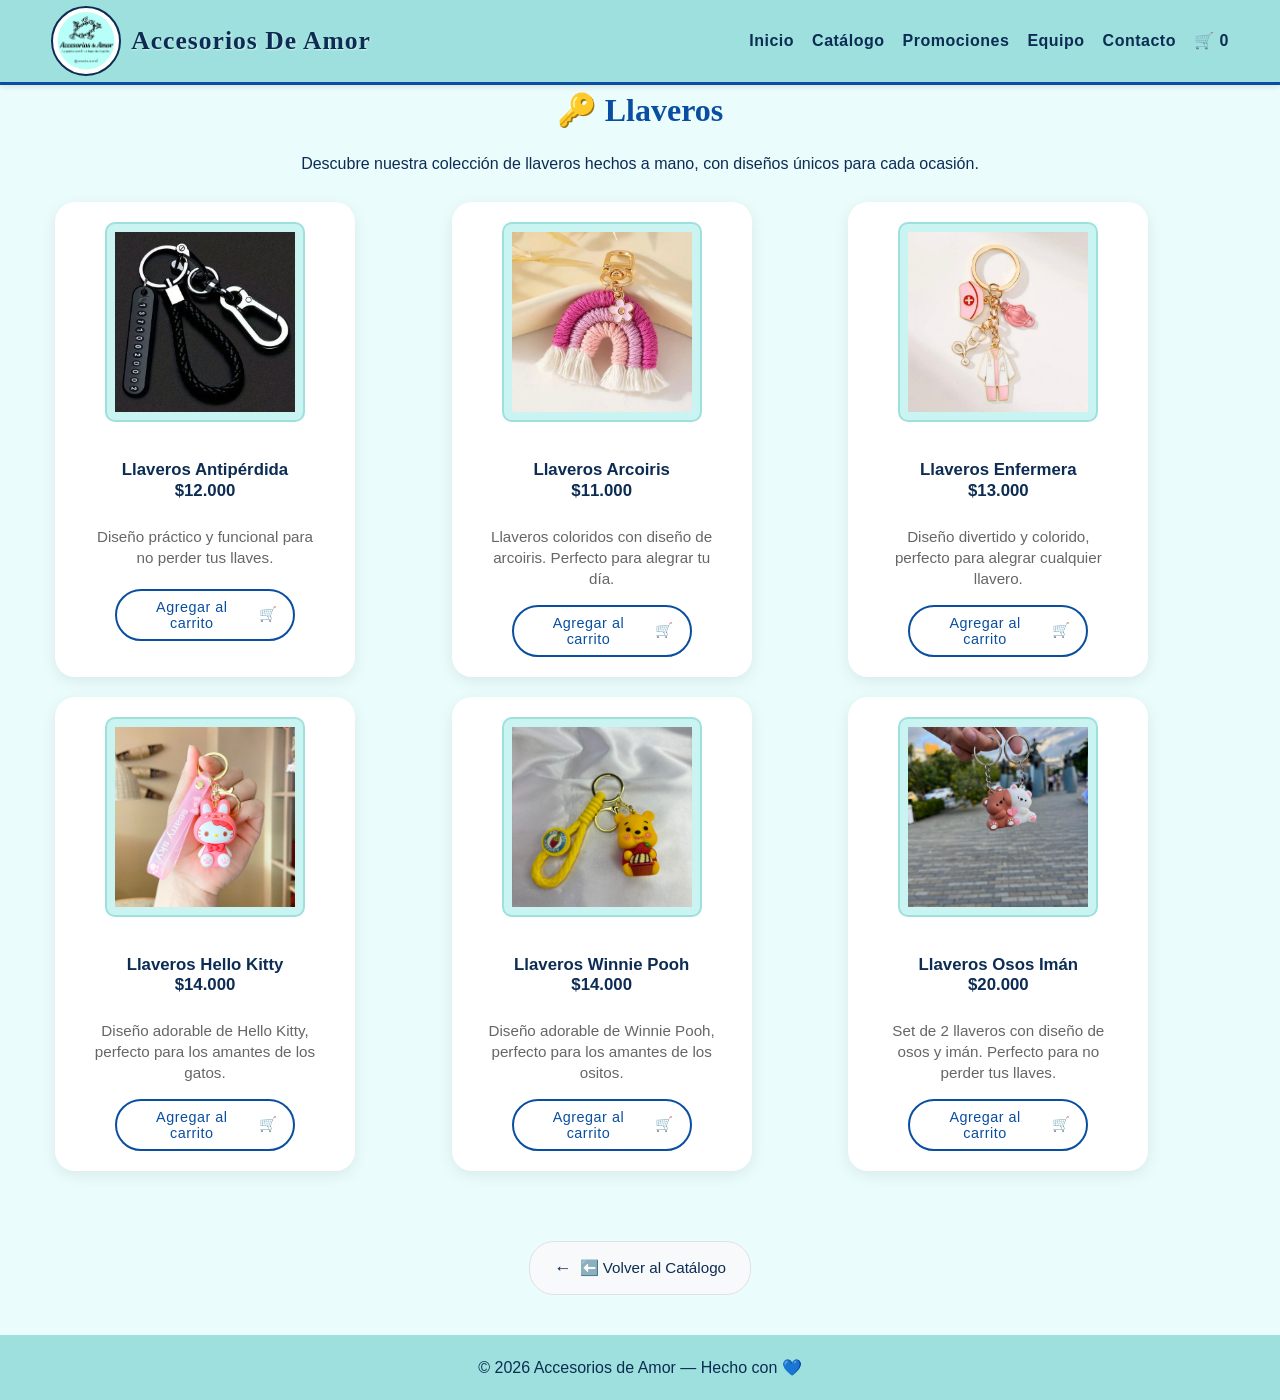
<file: llaveros.html>
<!DOCTYPE html>
<html lang="es">
<head>
  <meta charset="UTF-8">
  <meta name="viewport" content="width=device-width, initial-scale=1.0">
  <title>Llaveros | Accesorios de Amor</title>
  <link rel="icon" href="imagenes/logo 2.0.png" type="image/png">
  <link rel="stylesheet" href="estilo.css">
</head>

<body>

  <!-- ENCABEZADO -->
  <header class="navbar">
    <div class="container">
      <div class="logo">
        <img src="imagenes/logo.jpeg" alt="Logo">
        <h1>Accesorios de Amor</h1>
      </div>
      <!-- Agregar botón de menú -->
      <div class="menu-toggle">
        <span></span>
        <span></span>
        <span></span>
      </div>
      <nav class="menu">
        <ul>
          <li><a href="index.html">Inicio</a></li>
          <li><a href="catalogo.html">Catálogo</a></li>
          <li><a href="index.html#promociones">Promociones</a></li>
          <li><a href="index.html#equipo">Equipo</a></li>
          <li><a href="index.html#contacto">Contacto</a></li>
           <li><a href="carrito.html" class="carrito-link">
          🛒 <span id="contador-carrito">0</span>
        </a></li>
        </ul>
      </nav>
    </div>
  </header>

  <!-- CATÁLOGO DE ANILLOS -->
  <section class="categoria">
    <h2>🔑 Llaveros</h2>
    <center><p>Descubre nuestra colección de llaveros hechos a mano, con diseños únicos para cada ocasión.</p></center><br>

    <div class="contenedor-productos">
      <!-- Producto 1 -->
      <div class="producto">
        <img src="imagenes/Catalogo/llaveros/llavero antiperdida $12.000.jpg" alt="Llaveros Antipérdida">
        <h3>Llaveros Antipérdida <center>$12.000</center></h3>
        <p>Diseño práctico y funcional para no perder tus llaves.</p>
       <button class="btn-agregar" 
        data-nombre="Llaveros Antipérdida" 
        data-precio="12000"
        data-imagen="imagenes/Catalogo/llaveros/llavero antiperdida $12.000.jpg">
        Agregar al carrito
      </button>
      </div>

      <!-- Producto 2 -->
      <div class="producto">
        <img src="imagenes/Catalogo/llaveros/llavero arcoiris $11.000.jpg" alt="Llaveros Arcoiris">
        <h3>Llaveros Arcoiris <center>$11.000</center></h3>
        <p>Llaveros coloridos con diseño de arcoiris. Perfecto para alegrar tu día.</p>
       <button class="btn-agregar" 
        data-nombre="Llaveros Arcoiris" 
        data-precio="11000"
        data-imagen="imagenes/Catalogo/llaveros/llavero arcoiris $11.000.jpg">
        Agregar al carrito
      </button>
      </div>

      <!-- Producto 3 -->
      <div class="producto">
        <img src="imagenes/Catalogo/llaveros/llavero enfermera $13.000.jpg" alt="Llaveros Enfermera">
        <h3>Llaveros Enfermera <center>$13.000</center></h3>
        <p>Diseño divertido y colorido, perfecto para alegrar cualquier llavero.</p>
         <button class="btn-agregar" 
        data-nombre="Llaveros Enfermera" 
        data-precio="13000"
        data-imagen="imagenes/Catalogo/llaveros/llavero enfermera $13.000.jpg">
        Agregar al carrito
      </button>
      </div>

      <!-- Producto 4 -->
      <div class="producto">
        <img src="imagenes/Catalogo/llaveros/llavero hello kitty $14.000.jpg" alt="Llaveros Hello Kitty">
        <h3>Llaveros Hello Kitty <center>$14.000</center></h3>
        <p>Diseño adorable de Hello Kitty, perfecto para los amantes de los gatos.</p>
       <button class="btn-agregar" 
        data-nombre="Llaveros Hello Kitty" 
        data-precio="14000"
        data-imagen="imagenes/Catalogo/llaveros/llavero hello kitty $14.000.jpg">
        Agregar al carrito
      </button>
      </div>
   
     <!-- Producto 5 -->
      <div class="producto">
        <img src="imagenes/Catalogo/llaveros/llavero winnie pooh $14.000.jpg" alt="Llaveros Winnie Pooh">
        <h3>Llaveros Winnie Pooh <center>$14.000</center></h3>
        <p>Diseño adorable de Winnie Pooh, perfecto para los amantes de los ositos.</p>
      <button class="btn-agregar" 
        data-nombre="Llaveros Winnie Pooh" 
        data-precio="14000"
        data-imagen="imagenes/Catalogo/llaveros/llavero winnie pooh $14.000.jpg">
        Agregar al carrito
      </button>
      </div>

     <!-- Producto 6 -->
      <div class="producto">
        <img src="imagenes/Catalogo/llaveros/par llaveros osos iman $20.000.jpg" alt="Llaveros Osos Imán">
        <h3>Llaveros Osos Imán <center>$20.000</center></h3>
        <p>Set de 2 llaveros con diseño de osos y imán. Perfecto para no perder tus llaves.</p>
        <button class="btn-agregar" 
        data-nombre="Llaveros Osos Imán" 
        data-precio="20000"
        data-imagen="imagenes/Catalogo/llaveros/par llaveros osos iman $20.000.jpg">
        Agregar al carrito
      </button>
      </div>
    </div>

    <!-- BOTÓN DE REGRESO -->
    <div class="volver">
      <a href="catalogo.html" class="btn-volver">⬅️ Volver al Catálogo</a>
    </div>
  </section>

  <!-- PIE DE PÁGINA -->
  <footer>
    <p>© 2026 Accesorios de Amor — Hecho con 💙</p>
  </footer>

 <script>
document.addEventListener("DOMContentLoaded", () => {
  const botones = document.querySelectorAll(".btn-agregar");
  const contador = document.getElementById("contador-carrito");

  // 🔹 Actualiza el número del carrito al cargar la página
  actualizarContador();

  botones.forEach((btn) => {
    btn.addEventListener("click", () => {
      const nombre = btn.dataset.nombre;
      const precio = parseFloat(btn.dataset.precio);
      const imagen = btn.dataset.imagen;

      let carrito = JSON.parse(localStorage.getItem("carrito")) || [];

      const existente = carrito.find(p => p.nombre === nombre);
      if (existente) {
        existente.cantidad++;
      } else {
        carrito.push({ nombre, precio, imagen, cantidad: 1 });
      }

      localStorage.setItem("carrito", JSON.stringify(carrito));

      // 🔹 Actualizar contador después de agregar
      actualizarContador();

      // Mostrar mensaje de éxito
      mostrarMensaje(`${nombre} se agregó al carrito 🛒`);
    });
  });

  // 🧮 Función para actualizar el número del carrito
  function actualizarContador() {
    const carrito = JSON.parse(localStorage.getItem("carrito")) || [];
    const total = carrito.reduce((acc, p) => acc + p.cantidad, 0);
    if (contador) contador.textContent = total;
  }

  // 🟩 Función para mostrar mensaje emergente
  function mostrarMensaje(texto) {
    const toast = document.createElement("div");
    toast.textContent = texto;
    toast.className = "toast";
    document.body.appendChild(toast);

    setTimeout(() => toast.classList.add("mostrar"), 100);
    setTimeout(() => {
      toast.classList.remove("mostrar");
      setTimeout(() => toast.remove(), 300);
    }, 2500);
  }
});
</script>

<style>
/* 💬 Estilo del mensaje emergente */
.toast {
  position: fixed;
  bottom: 30px;
  right: 30px;
  background: #0a4ea1;
  color: #fff;
  padding: 12px 18px;
  border-radius: 10px;
  opacity: 0;
  transform: translateY(30px);
  transition: all 0.4s ease;
  font-weight: 500;
  z-index: 9999;
}

.toast.mostrar {
  opacity: 1;
  transform: translateY(0);
}
</style>


 <script src="js/menu.js"></script>
</body>
</html>
</file>
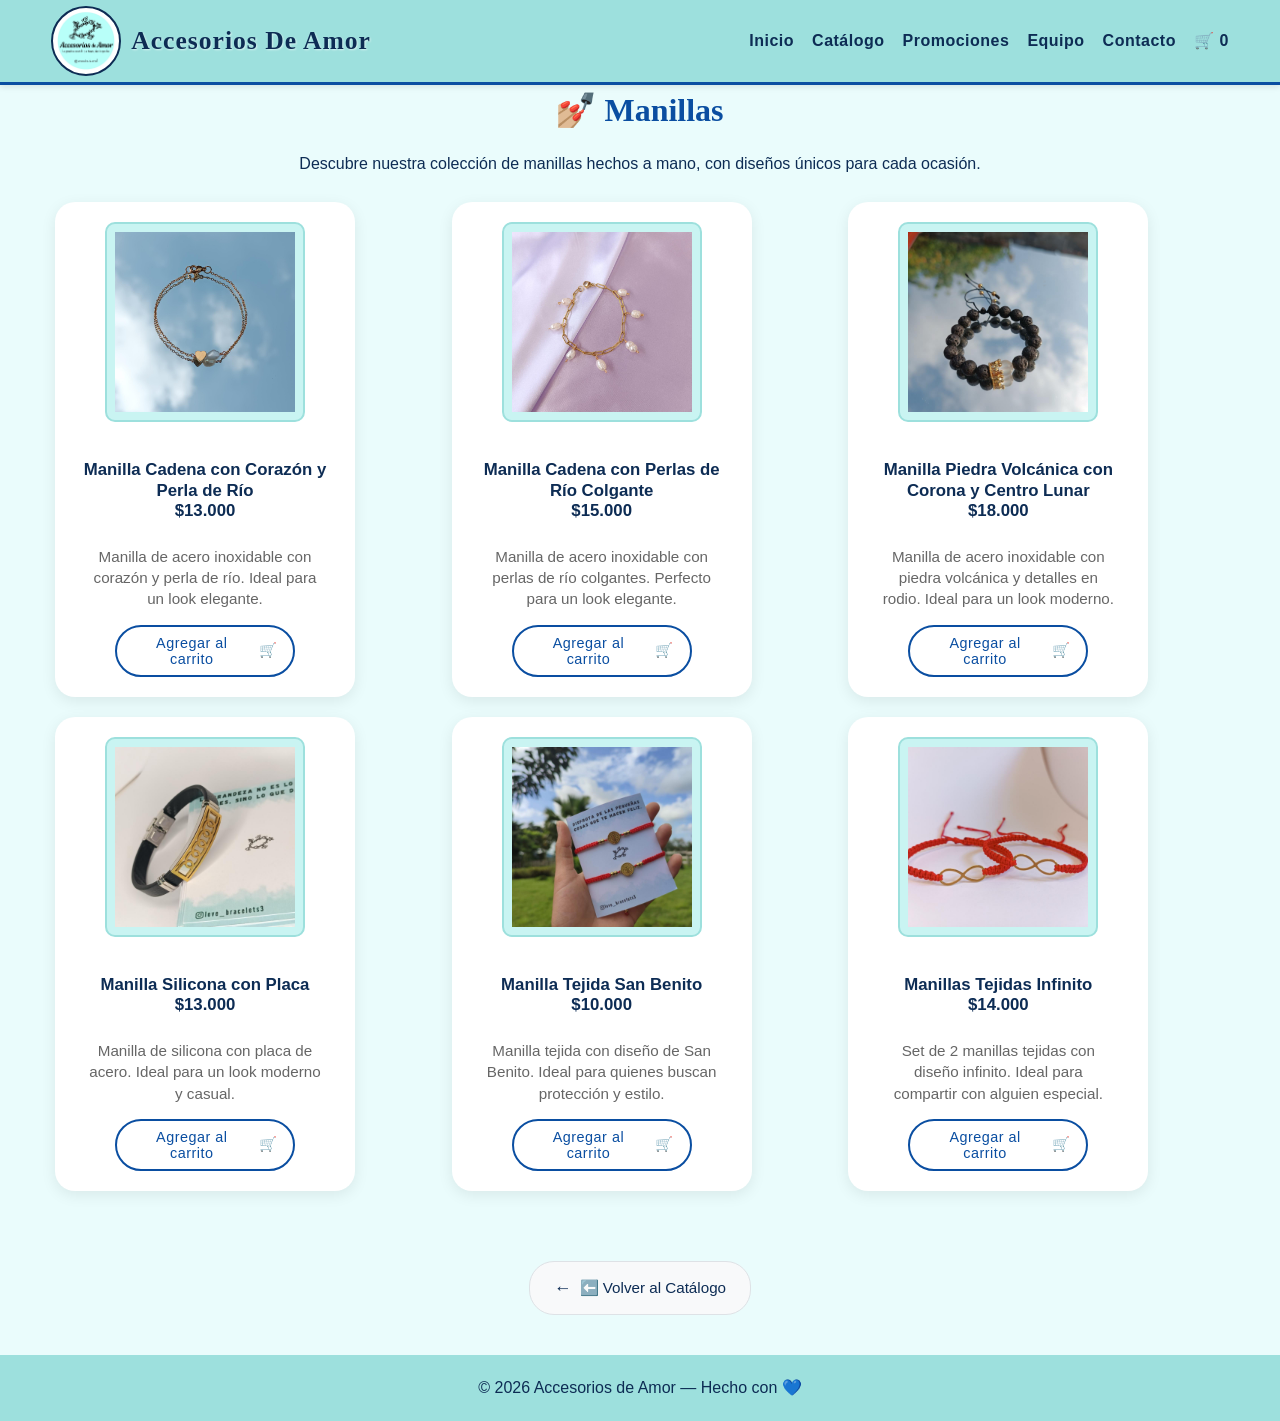
<file: manillas.html>
<!DOCTYPE html>
<html lang="es">
<head>
  <meta charset="UTF-8">
  <meta name="viewport" content="width=device-width, initial-scale=1.0">
  <title>Manillas | Accesorios de Amor</title>
  <link rel="icon" href="imagenes/logo 2.0.png" type="image/png">
  <link rel="stylesheet" href="estilo.css">
</head>

<body>

  <!-- ENCABEZADO -->
  <header class="navbar">
    <div class="container">
      <div class="logo">
        <img src="imagenes/logo.jpeg" alt="Logo">
        <h1>Accesorios de Amor</h1>
      </div>
      <!-- Agregar botón de menú -->
      <div class="menu-toggle">
        <span></span>
        <span></span>
        <span></span>
      </div>
      <nav class="menu">
        <ul>
          <li><a href="index.html">Inicio</a></li>
          <li><a href="catalogo.html">Catálogo</a></li>
          <li><a href="index.html#promociones">Promociones</a></li>
          <li><a href="index.html#equipo">Equipo</a></li>
          <li><a href="index.html#contacto">Contacto</a></li>
           <li><a href="carrito.html" class="carrito-link">
          🛒 <span id="contador-carrito">0</span>
        </a></li>
        </ul>
      </nav>
    </div>
  </header>

  <!-- CATÁLOGO DE ANILLOS -->
  <section class="categoria">
    <h2>💅🏼 Manillas</h2>
    <center><p>Descubre nuestra colección de manillas hechos a mano, con diseños únicos para cada ocasión.</p></center><br>

    <div class="contenedor-productos">
      <!-- Producto 1 -->
      <div class="producto">
        <img src="imagenes/Catalogo/manilla/manilla cadena con corazon y perla de rio $13.000 (materia, acero).jpg" alt="Manilla Cadena con Corazón y Perla de Río">
        <h3>Manilla Cadena con Corazón y Perla de Río <center>$13.000</center></h3>
        <p>Manilla de acero inoxidable con corazón y perla de río. Ideal para un look elegante.</p>
       <button class="btn-agregar" 
        data-nombre="Manilla Cadena con Corazón y Perla de Río" 
        data-precio="13000"
        data-imagen="imagenes/Catalogo/manilla/manilla cadena con corazon y perla de rio $13.000 (materia, acero).jpg">
        Agregar al carrito
      </button>
      </div>

      <!-- Producto 2 -->
      <div class="producto">
        <img src="imagenes/Catalogo/manilla/manilla cadena con perlas de rio colgante $15.000 (materia, acero).jpg" alt="Manilla Cadena con Perlas de Río Colgante">
        <h3>Manilla Cadena con Perlas de Río Colgante <center>$15.000</center></h3>
        <p>Manilla de acero inoxidable con perlas de río colgantes. Perfecto para un look elegante.</p>
        <button class="btn-agregar" 
        data-nombre="Manilla Cadena con Perlas de Río Colgante" 
        data-precio="15000"
        data-imagen="imagenes/Catalogo/manilla/manilla cadena con perlas de rio colgante $15.000 (materia, acero).jpg">
        Agregar al carrito
      </button>
      </div>

      <!-- Producto 3 -->
      <div class="producto">
        <img src="imagenes/Catalogo/manilla/manilla piedra volcanica con corona y centro lunar $18.000 (materia, corona rodio).jpg" alt="Manilla Piedra Volcánica con Corona y Centro Lunar">
        <h3>Manilla Piedra Volcánica con Corona y Centro Lunar <center>$18.000</center></h3>
        <p>Manilla de acero inoxidable con piedra volcánica y detalles en rodio. Ideal para un look moderno.</p>
        <button class="btn-agregar" 
        data-nombre="Manilla Piedra Volcánica con Corona y Centro Lunar" 
        data-precio="18000"
        data-imagen="imagenes/Catalogo/manilla/manilla piedra volcanica con corona y centro lunar $18.000 (materia, corona rodio).jpg">
        Agregar al carrito
      </button>
      </div>

      <!-- Producto 4 -->
      <div class="producto">
        <img src="imagenes/Catalogo/manilla/manilla silicona con placa $13.000 (materia, placa acero).jpg" alt="Manilla Silicona con Placa">
        <h3>Manilla Silicona con Placa <center>$13.000</center></h3>
        <p>Manilla de silicona con placa de acero. Ideal para un look moderno y casual.</p>
         <button class="btn-agregar" 
        data-nombre="Manilla Silicona con Placa" 
        data-precio="13000"
        data-imagen="imagenes/Catalogo/manilla/manilla silicona con placa $13.000 (materia, placa acero).jpg">
        Agregar al carrito
      </button>
      </div>
   
    <!-- Producto 5 -->
      <div class="producto">
        <img src="imagenes/Catalogo/manilla/manilla tejida san benito $10.000 (materia, acero).jpg" alt="Manilla Tejida San Benito">
        <h3>Manilla Tejida San Benito <center>$10.000</center></h3>
        <p>Manilla tejida con diseño de San Benito. Ideal para quienes buscan protección y estilo.</p>
        <button class="btn-agregar" 
        data-nombre="Manilla Tejida San Benito" 
        data-precio="10000"
        data-imagen="imagenes/Catalogo/manilla/manilla tejida san benito $10.000 (materia, acero).jpg">
        Agregar al carrito
      </button>
      </div>
   
    <!-- Producto 6 -->
      <div class="producto">
        <img src="imagenes/Catalogo/manilla/par manillas tejidas infinito $14.000 par $8.000und (materia, acero).jpg" alt="Manillas Tejidas Infinito">
        <h3>Manillas Tejidas Infinito <center>$14.000</center></h3>
        <p>Set de 2 manillas tejidas con diseño infinito. Ideal para compartir con alguien especial.</p>
        <button class="btn-agregar" 
        data-nombre="Manillas Tejidas Infinito" 
        data-precio="14000"
        data-imagen="imagenes/Catalogo/manilla/par manillas tejidas infinito $14.000 par $8.000und (materia, acero).jpg">
        Agregar al carrito
      </button>
      </div>
    </div>

    <!-- BOTÓN DE REGRESO -->
    <div class="volver">
      <a href="catalogo.html" class="btn-volver">⬅️ Volver al Catálogo</a>
    </div>
  </section>

  <!-- PIE DE PÁGINA -->
  <footer>
    <p>© 2026 Accesorios de Amor — Hecho con 💙</p>
  </footer>

<script>
document.addEventListener("DOMContentLoaded", () => {
  const botones = document.querySelectorAll(".btn-agregar");
  const contador = document.getElementById("contador-carrito");

  // 🔹 Actualiza el número del carrito al cargar la página
  actualizarContador();

  botones.forEach((btn) => {
    btn.addEventListener("click", () => {
      const nombre = btn.dataset.nombre;
      const precio = parseFloat(btn.dataset.precio);
      const imagen = btn.dataset.imagen;

      let carrito = JSON.parse(localStorage.getItem("carrito")) || [];

      const existente = carrito.find(p => p.nombre === nombre);
      if (existente) {
        existente.cantidad++;
      } else {
        carrito.push({ nombre, precio, imagen, cantidad: 1 });
      }

      localStorage.setItem("carrito", JSON.stringify(carrito));

      // 🔹 Actualizar contador después de agregar
      actualizarContador();

      // Mostrar mensaje de éxito
      mostrarMensaje(`${nombre} se agregó al carrito 🛒`);
    });
  });

  // 🧮 Función para actualizar el número del carrito
  function actualizarContador() {
    const carrito = JSON.parse(localStorage.getItem("carrito")) || [];
    const total = carrito.reduce((acc, p) => acc + p.cantidad, 0);
    if (contador) contador.textContent = total;
  }

  // 🟩 Función para mostrar mensaje emergente
  function mostrarMensaje(texto) {
    const toast = document.createElement("div");
    toast.textContent = texto;
    toast.className = "toast";
    document.body.appendChild(toast);

    setTimeout(() => toast.classList.add("mostrar"), 100);
    setTimeout(() => {
      toast.classList.remove("mostrar");
      setTimeout(() => toast.remove(), 300);
    }, 2500);
  }
});
</script>

<style>
/* 💬 Estilo del mensaje emergente */
.toast {
  position: fixed;
  bottom: 30px;
  right: 30px;
  background: #0a4ea1;
  color: #fff;
  padding: 12px 18px;
  border-radius: 10px;
  opacity: 0;
  transform: translateY(30px);
  transition: all 0.4s ease;
  font-weight: 500;
  z-index: 9999;
}

.toast.mostrar {
  opacity: 1;
  transform: translateY(0);
}
</style>


 <script src="js/menu.js"></script>

</body>
</html>
</file>
<file: estilo.css>
/* ======== RESETEO GENERAL ======== */
* {
  margin: 0;
  padding: 0;
  box-sizing: border-box;
  font-family: "Poppins", sans-serif;
}

body {
  background-color: #eafcfc;
  color: #0d2c54;
  line-height: 1.6;
  overflow-x: hidden;
}

/* ======== ENCABEZADO ======== */
.navbar {
  background-color: #9de0dd;
  color: white;
  padding: 6px 0; /* más delgado */
  box-shadow: 0 2px 6px rgba(0, 0, 0, 0.1);
  position: sticky;
  top: 0;
  z-index: 1000;
  border-bottom: 3px solid #0a4ea1; /* toque artesanal */
  font-family: "Playfair Display", serif;
  transition: background-color 0.3s ease;
}

.navbar .container {
  width: 92%;
  margin: auto;
  display: flex;
  justify-content: space-between;
  align-items: center;
}


/* ======== LOGO ======== */
.logo {
  display: flex;
  align-items: center;
  gap: 10px;
}

.logo img {
  width: 70px;
  height: 70px;
  border-radius: 50%;
  object-fit: cover;
  border: 2px solid #0d2c54;
  background-color: #ffffff;
  padding: 3px;
  transition: transform 0.3s ease;
}

.logo img:hover {
  transform: rotate(-3deg) scale(1.05);
}

.logo h1 {
  font-family: "Dancing Script", cursive;
  font-size: 1.6rem;
  color: #0d2c54;
  letter-spacing: 1px;
  text-shadow: 1px 1px 2px rgba(255, 255, 255, 0.6);
  text-transform: capitalize;
}

/* ======== MENÚ ======== */
.menu ul {
  list-style: none;
  display: flex;
  gap: 18px;
}

.menu a {
  text-decoration: none;
  color: #0d2c54;
  font-weight: 600;
  letter-spacing: 0.5px;
  transition: color 0.3s ease, transform 0.2s ease;
}

.menu a:hover {
  color: #ffb347;
  transform: scale(1.05);
}


/* ======== SECCIONES ======== */
/*section {
  padding: 60px 10%;
}  */

/* ======== TÍTULOS ======== */
h2 {
  font-size: 2em;
  color: #0a4ea1;
  margin-bottom: 15px;
  font-family: "Playfair Display", serif;
  text-align: center;
}

/* ======== CARRUSEL ======== */
#galeria {
  background-color: transparent;
  padding: 20px 0;
}

.carousel-inner img {
  width: 100%;
  height: 450px;
  object-fit: contain;
  border-radius: 15px;
  background-color: #eafcfc;
}

.carousel-control-prev-icon,
.carousel-control-next-icon {
  background-color: rgba(10, 78, 161, 0.8);
  border-radius: 50%;
  padding: 10px;
}

/* ======== CATÁLOGO MEJOR ORGANIZADO ======== */
.catalogo {
  text-align: center;
  padding: 60px 5%;
  background-color: #eafcfc;
}

.catalogo h2 {
  font-size: 2rem;
  color: #0a4ea1;
  margin-bottom: 10px;
}

.catalogo p {
  color: #333;
  margin-bottom: 40px;
  font-size: 1rem;
}

/* Contenedor flexible y bien espaciado */
.contenedor-productos {
  display: grid;
  grid-template-columns: repeat(3, 1fr); /* Exactly 3 columns */
  gap: 20px;
  max-width: 1200px;
  margin: 0 auto;
  padding: 0 15px;
}

/* Tarjetas más equilibradas */
.producto {
  background-color: #ffffff;
  border-radius: 20px;
  box-shadow: 0 4px 15px rgba(0, 0, 0, 0.08);
  padding: 20px;
  width: 100%;
  max-width: 300px;  /* Aumentado para acomodar imágenes más grandes */
  transition: all 0.3s ease;
  display: flex;
  flex-direction: column;
  align-items: center;
  gap: 15px;
}

.producto:hover {
  transform: translateY(-8px);
  box-shadow: 0 8px 20px rgba(0, 0, 0, 0.15);
}

/* Imagen con tamaño uniforme y marco decorativo */
.producto img {
    width: 200px;  /* Ajustado para mantener proporción cuadrada */
    height: 200px;
    object-fit: cover;
    border-radius: 10px;  /* Bordes ligeramente redondeados en vez de circular */
    margin-bottom: 15px;
    background-color: #c9f4f2;
    padding: 8px;
    border: 2px solid #9de0dd;
    transition: transform 0.3s ease;
}

/* Ajuste del contenedor para imágenes cuadradas */
.producto {
    max-width: 300px;  /* Aumentado para acomodar imágenes más grandes */
}

/* Texto limpio y centrado */
.producto h3 {
  color: #0d2c54;
  font-size: 1.2rem;
  margin-bottom: 8px;
  text-align: center;
  font-size: 1.05rem;
  margin: 8px 0 6px;
  line-height: 1.2;
}

/* Si el precio está en un span/div, centrarlo también */
.producto .precio {
  display: block;
  text-align: center;
  color: #0a4ea1;
  font-weight: 700;
  margin-top: 6px;
}

.producto p {
  color: #444;
  font-size: 0.95rem;
  min-height: 48px;
  margin-bottom: 15px;
}

/* Centrar descripción de los productos dentro de la sección .categoria */
.categoria .producto p {
  text-align: center;
  margin: 0.25rem auto 0;
  color: #666;
  line-height: 1.4;
  max-width: 90%;
}

/* Botón de ver productos */
.btn-ver {
  background-color: #0a4ea1;
  color: white;
  padding: 10px 18px;
  border-radius: 8px;
  text-decoration: none;
  font-weight: 600;
  transition: all 0.3s ease;
}

.btn-ver:hover {
  background-color: #ffde59;
  color: #0a4ea1;
  transform: scale(1.05);
}

/* Botón agregar al carrito */
.btn-agregar {
    background-color: transparent;
    color: #0a4ea1;
    padding: 10px 20px;
    border: 2px solid #0a4ea1;
    border-radius: 30px;
    font-weight: 500;
    font-size: 0.9rem;
    cursor: pointer;
    transition: all 0.3s ease;
    width: 100%;
    max-width: 180px;
    display: flex;
    align-items: center;
    justify-content: center;
    gap: 8px;
    letter-spacing: 0.5px;
}

.btn-agregar:hover {
    background-color: #0a4ea1;
    color: white;
    transform: translateY(-2px);
    box-shadow: 0 3px 10px rgba(10, 78, 161, 0.15);
}

.btn-agregar:active {
    transform: translateY(0);
}

/* Icono del carrito (más sutil) */
.btn-agregar::after {
    content: '🛒';
    font-size: 0.9rem;
    opacity: 0.8;
}

/* ======== BOTÓN HAMBURGUESA ======== */
.menu-toggle {
  display: none;
  flex-direction: column;
  justify-content: space-between;
  width: 30px;
  height: 22px;
  cursor: pointer;
  z-index: 1100;
}

.menu-toggle span {
  background-color: #0d2c54;
  height: 3px;
  border-radius: 2px;
  transition: all 0.4s ease;
}

/* Animación cuando se abre (X) */
.menu-toggle.open span:nth-child(1) {
  transform: rotate(45deg) translate(5px, 5px);
}
.menu-toggle.open span:nth-child(2) {
  opacity: 0;
}
.menu-toggle.open span:nth-child(3) {
  transform: rotate(-45deg) translate(6px, -6px);
}

/* ======== MENÚ ACTIVO EN MÓVIL ======== */
.menu.active {
  display: flex;
  flex-direction: column;
  position: absolute;
  top: 100%;
  left: 0;
  width: 100%;
  background-color: #eafcfc;
  padding: 20px 0;
  text-align: center;
  box-shadow: 0 4px 10px rgba(0, 0, 0, 0.15);
  animation: slideDown 0.4s ease;
  z-index: 1001;
}

.menu.active ul {
  flex-direction: column;
  gap: 15px;
}

/* ======== ANIMACIÓN ======== */
@keyframes slideDown {
  from {
    opacity: 0;
    transform: translateY(-10px);
  }
  to {
    opacity: 1;
    transform: translateY(0);
  }
}

/* ======== RESPONSIVE ======== */
@media (max-width: 768px) {
  .menu {
    display: none;
  }

  .menu-toggle {
    display: flex;
  }

  .logo {
    flex-direction: column;
  }

  .logo img {
    width: 60px;
    height: 60px;
  }

  .logo h1 {
    font-size: 1.3rem;
  }

  .carousel-inner img {
    height: 250px;
  }

  /* Contenedor flexible y bien espaciado */
  .contenedor-productos {
    grid-template-columns: repeat(2, 1fr); /* 2 columns on tablets */
  }

  .producto img {
        width: 180px;
        height: 180px;
    }
}

/* ======== MENÚ MÓVIL ======== */
@media (max-width: 768px) {
    .menu-toggle {
        display: flex;
        flex-direction: column;
        justify-content: space-between;
        width: 30px;
        height: 21px;
        cursor: pointer;
        position: relative;
        z-index: 100;
    }

    .menu-toggle span {
        width: 100%;
        height: 3px;
        background-color: #0d2c54;
        border-radius: 3px;
        transition: all 0.3s ease;
    }

    .menu {
        position: fixed;
        top: 0;
        right: -100%;
        width: 80%;
        max-width: 300px;
        height: 100vh;
        background: #9de0dd;
        padding: 80px 20px 20px;
        transition: 0.3s ease;
        box-shadow: -2px 0 5px rgba(0,0,0,0.1);
    }

    .menu.active {
        right: 0;
    }

    .menu ul {
        flex-direction: column;
        gap: 20px;
    }

    .menu-toggle.active span:nth-child(1) {
        transform: rotate(45deg) translate(6px, 6px);
    }

    .menu-toggle.active span:nth-child(2) {
        opacity: 0;
    }

    .menu-toggle.active span:nth-child(3) {
        transform: rotate(-45deg) translate(6px, -6px);
    }
}

@media (max-width: 480px) {
  /* Contenedor flexible y bien espaciado */
  .contenedor-productos {
    grid-template-columns: 1fr; /* 1 column on mobile */
  }
}

/* Estilos para tablets y pantallas grandes */
@media (min-width: 769px) and (max-width: 1024px) {
  .carousel-inner img {
    height: 350px;
  }
}

@media (min-width: 1025px) {
  .carousel-inner img {
    height: 500px;
  }
}

/* ======== PIE DE PÁGINA ======== */
footer {
  background-color: #9de0dd;
  color: #0d2c54;
  text-align: center;
  padding: 20px 0;
  margin-top: 40px;
  font-weight: 500;
}

/* Botón volver al catálogo */
.btn-volver {
    display: inline-flex;
    align-items: center;
    gap: 8px;
    background-color: #f8f9fa;
    color: #0d2c54;
    padding: 12px 24px;
    border: 1px solid #dee2e6;
    border-radius: 25px;
    text-decoration: none;
    font-size: 0.95rem;
    font-weight: 500;
    transition: all 0.3s ease;
    margin-top: 30px;
}

.btn-volver:before {
    content: '←';
    font-size: 1.1rem;
    transition: transform 0.3s ease;
}

.btn-volver:hover {
    background-color: #ffffff;
    border-color: #0a4ea1;
    color: #0a4ea1;
    transform: translateX(-5px);
    box-shadow: 0 2px 8px rgba(0, 0, 0, 0.05);
}

.btn-volver:hover:before {
    transform: translateX(-3px);
}

/* Contenedor del botón volver */
.volver {
    text-align: center;
    margin: 40px 0;
}

/* Ajuste para cards de productos y promociones */
.card {
    max-width: 300px;
    margin: 0 auto;
    transition: transform 0.2s ease;
}

.card .poster,
.card .card-img-top {
    height: 200px;
    object-fit: cover;
}

.card-body {
    padding: 1rem;
}

.card-title {
    font-size: 1.1rem;
    margin-bottom: 0.5rem;
}

.card-text {
    font-size: 0.9rem;
}

/* Ajuste del contenedor */
#productos .row,
#promociones .row {
    justify-content: center;
    gap: 1rem;
}

/* Ajuste de columnas */
#productos .col-md-4,
#promociones .col-md-4 {
    max-width: 300px;
    padding: 0.5rem;
}

/* Ajuste texto dentro de collapse */
.collapse.mt-3.texto-justificado {
    font-size: 0.9rem;
    padding: 0.5rem 0;
}

/* Mantener botones proporcionados */
.btn-primary,
.btn-agregar {
    padding: 0.5rem 1rem;
    font-size: 0.9rem;
}

/* ======== EFECTO ZOOM EN IMÁGENES ======== */
.categoria .producto img {
    transition: transform 0.4s ease;
    cursor: pointer;
}

.categoria .producto:focus-within img {
    transform: scale(1.4);
    z-index: 10;
    position: relative;
}

/* Mejora del efecto con overlay */
.categoria .producto {
    position: relative;
    overflow: visible;
}

/* Opcional: Añadir efecto hover suave */
.categoria .producto img:hover {
    transform: scale(1.1);
}

/* Asegurar que las imágenes ampliadas estén sobre otros elementos */
.categoria .producto:focus-within {
    z-index: 20;
}

/* ======== BOTÓN WHATSAPP ======== */
.btn-whatsapp {
    background-color: #25D366;
    color: #fff;
    font-weight: bold;
    border: none;
    padding: 12px 18px;
    width: 100%;
    border-radius: 8px;
    cursor: pointer;
    font-size: 18px;
    margin-top: 15px;
    transition: 0.3s ease;
    display: flex;
    align-items: center;
    justify-content: center;
    gap: 8px;
    max-width: 300px;
    margin-left: auto;
    margin-right: auto;
}

.btn-whatsapp:hover {
    background-color: #1da851;
    transform: scale(1.05);
    box-shadow: 0 4px 12px rgba(37, 211, 102, 0.2);
}

/* Versión responsive */
@media (max-width: 768px) {
    .btn-whatsapp {
        font-size: 16px;
        padding: 10px 16px;
    }
}
</file>
